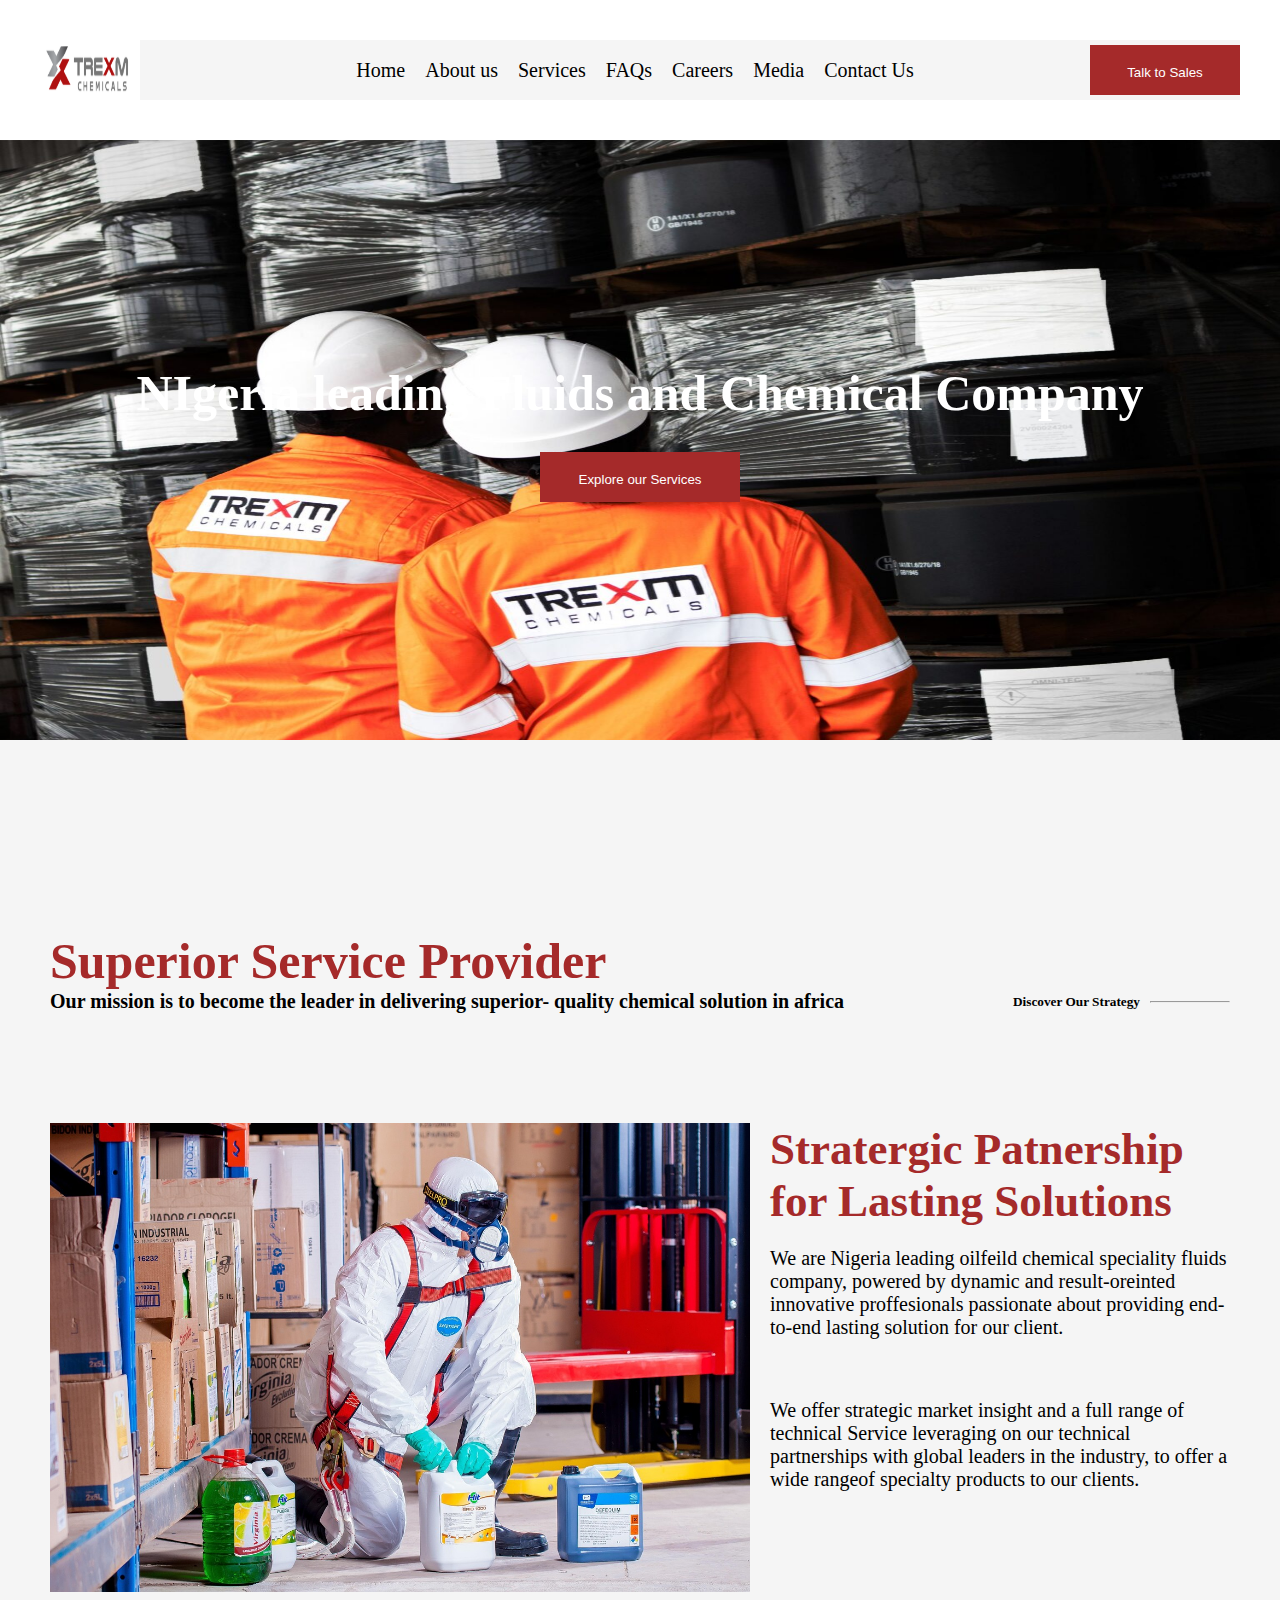
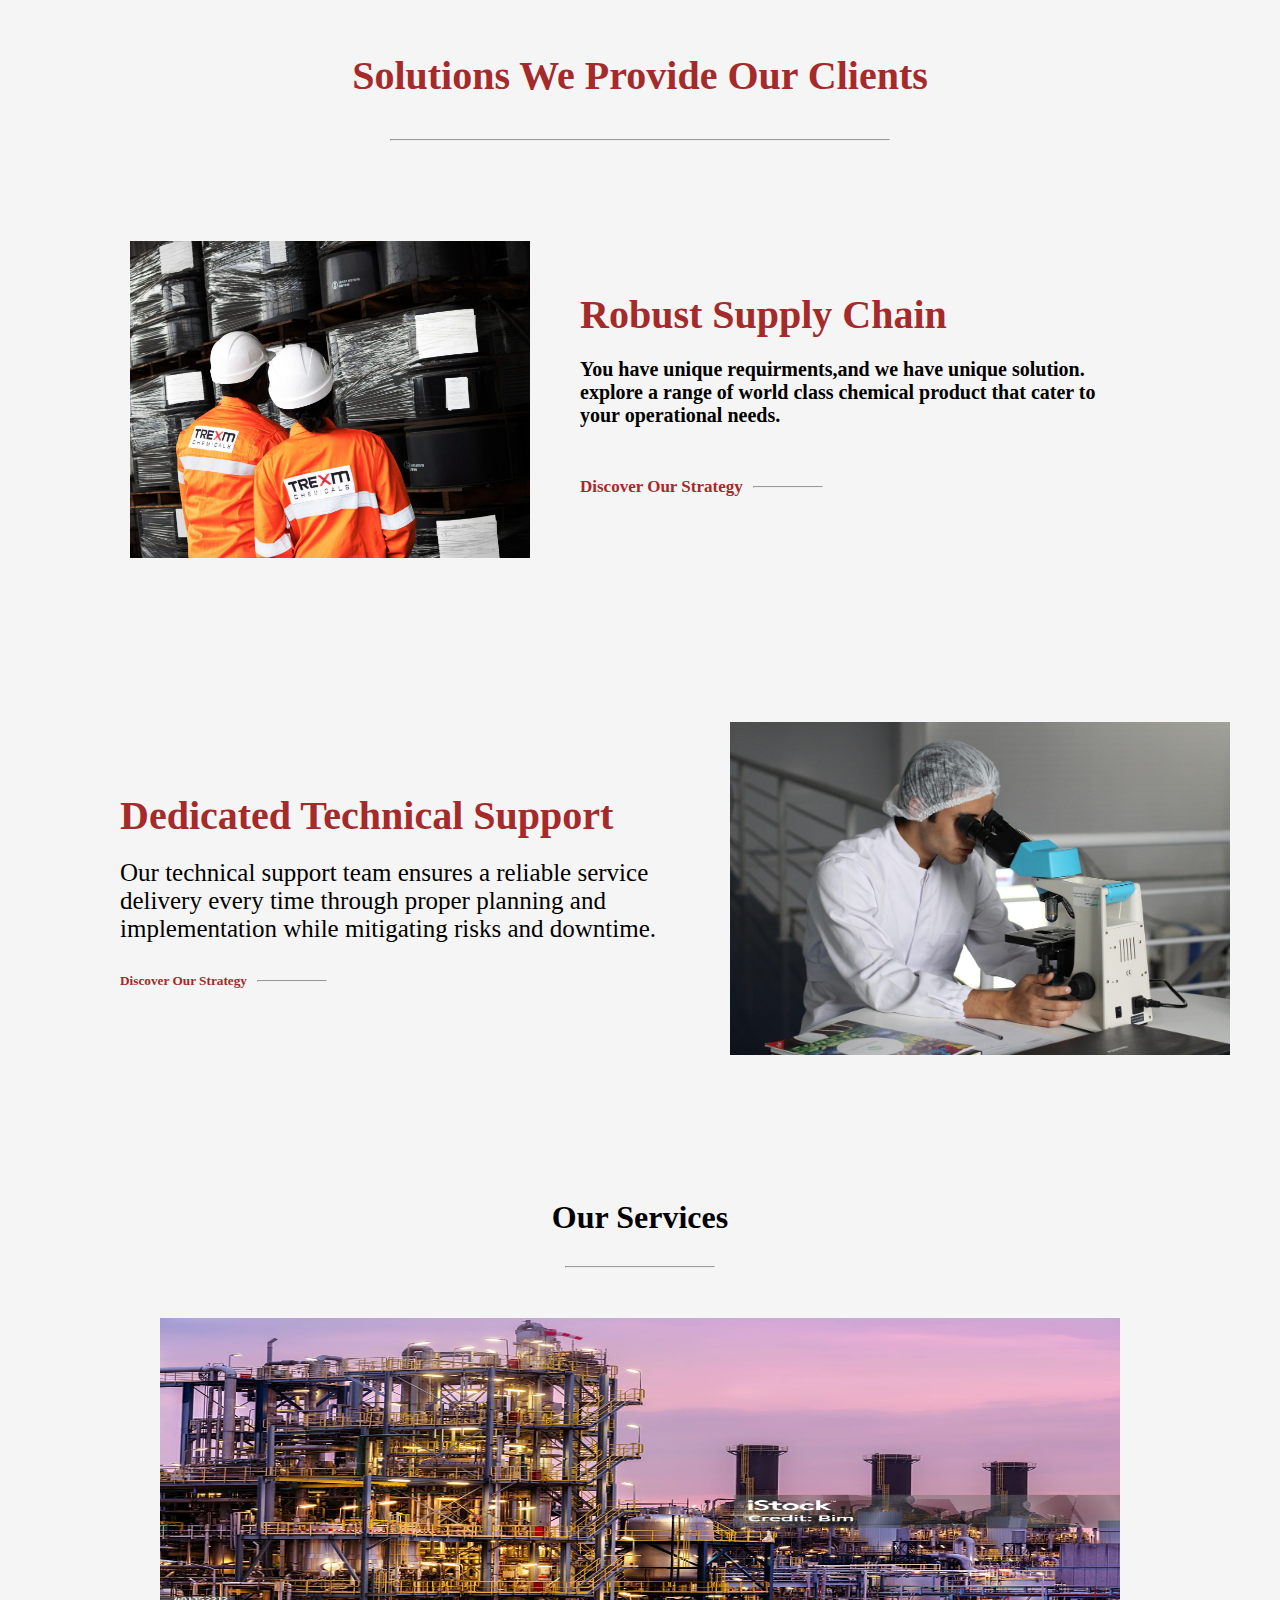
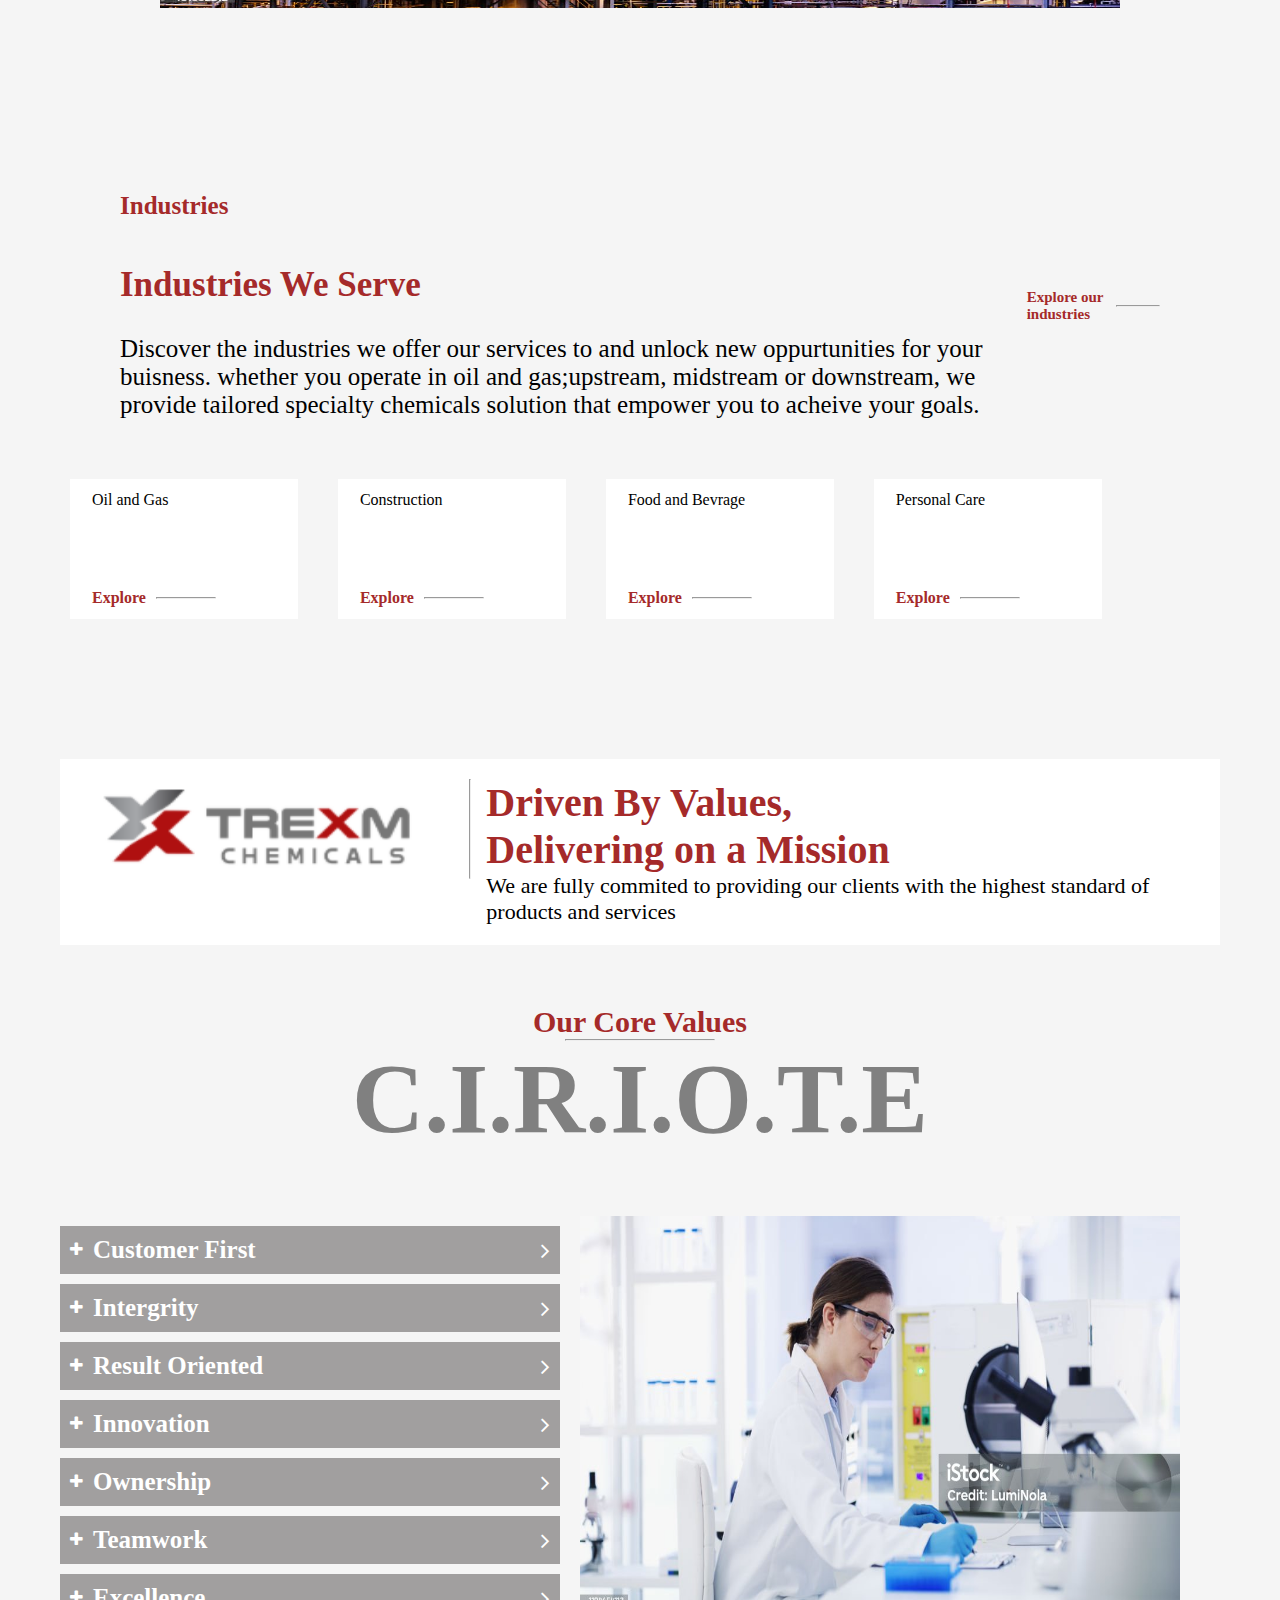
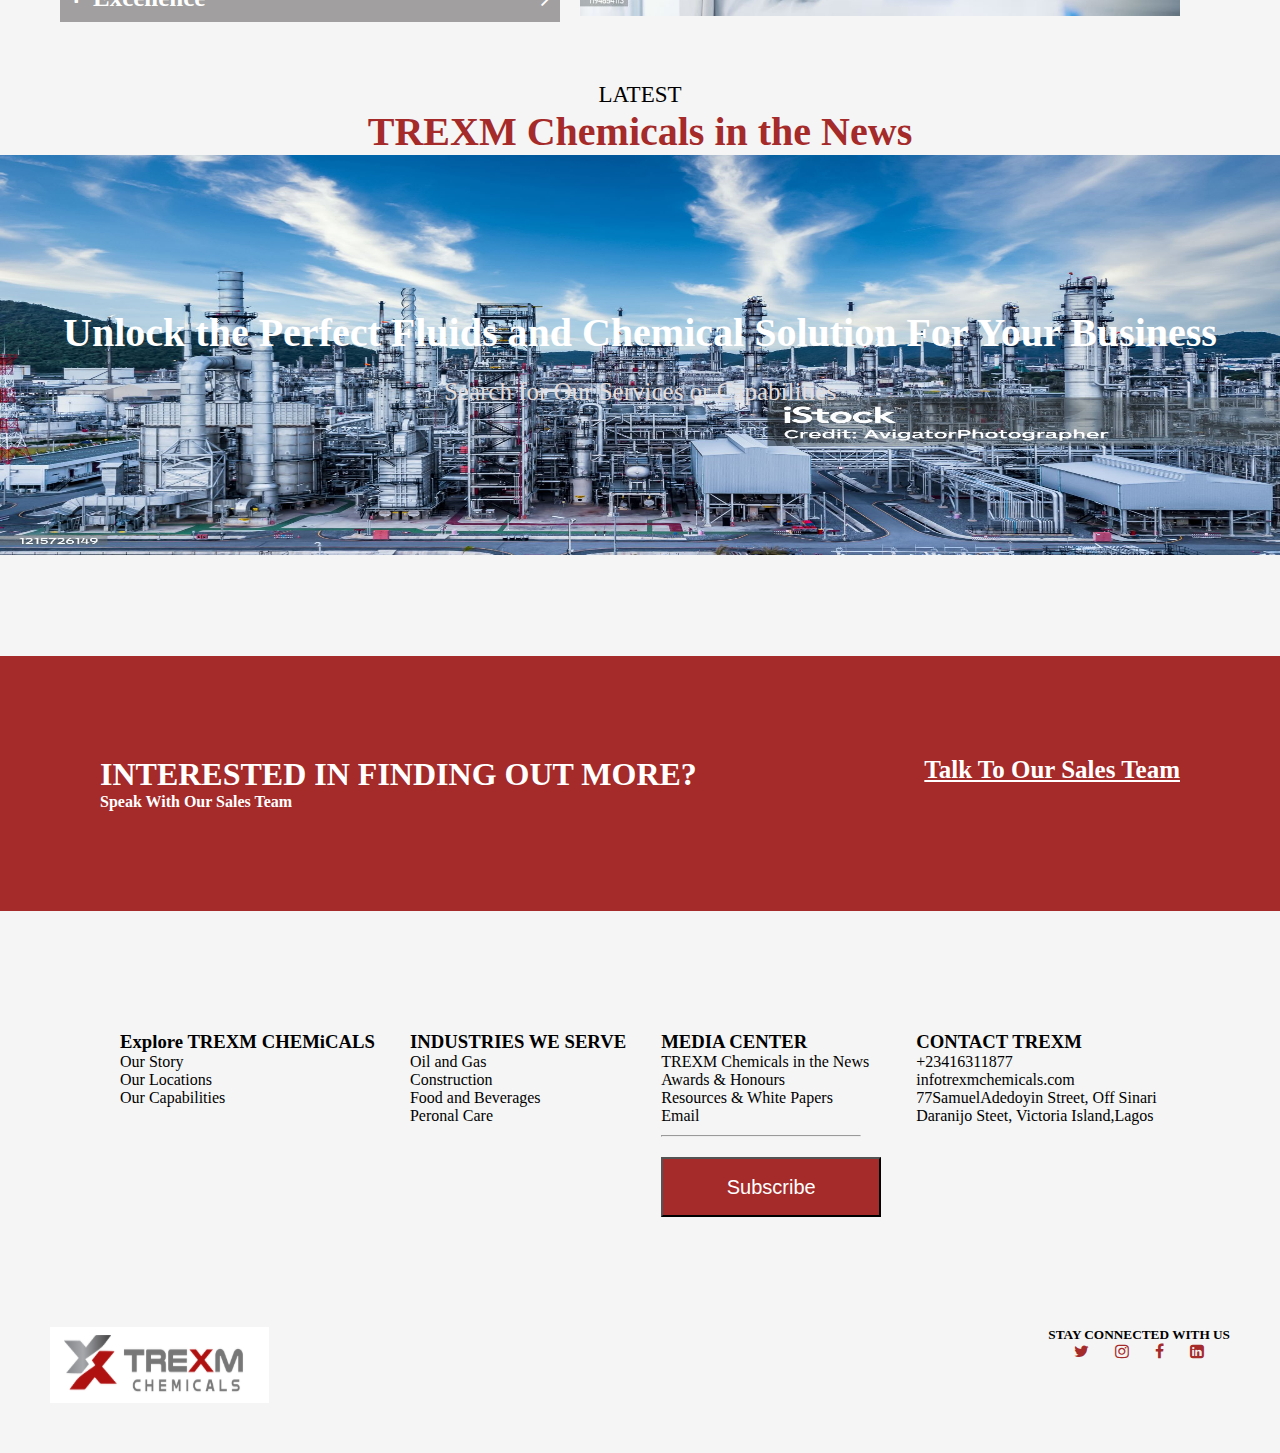
<file: index.html>
<!DOCTYPE html>
<html lang="en">
<head>
    <meta charset="UTF-8">
    <meta name="viewport" content="width=device-width, initial-scale=1.0 maximum-scale=1.0, user-scalable=no, shrink-to-fit=no">
   <title>TREXM</title>
    <link rel="stylesheet" href="/styles.css">
    <link rel="stylesheet" href="https://cdnjs.cloudflare.com/ajax/libs/font-awesome/4.7.0/css/font-awesome.min.css">
</head>
<body>
    <header>
        
            <div class="header_nav">
                <img src="/HTML/asset/Screenshot 2025-09-07 224603.png" alt="">
                   <nav>
                <ul class="nav_ul">
                    <li><a href="">Home</a></li>
                    <li><a href="">About us</a></li>
                    <li><a href="">Services</a></li>
                    <li><a href="">FAQs</a></li>
                    <li><a href="">Careers</a></li>
                    <li><a href="">Media</a></li>
                    <li><a href="">Contact Us</a></li>
                </ul>
            </nav>
              <button>Talk to Sales</button>
            </div>
    </header>
    <!-- main -->
     <main>
        <div class="chem">
             <img src="/HTML/asset/robust-chain-supply-1536x1219.jpg" alt="">
             <div class="nigeria">
                <h1>NIgeria leading  Fluids and Chemical Company </h1>
                <button>Explore our Services</button>
             </div>
        </div>
        <div class="main_start">
            <div class="provider">
                <h1>Superior Service Provider</h1>
            </div>
            <div class="start">
                  <h4>
                    Our mission is to become the leader in delivering superior- quality
                    chemical solution in africa
                </h4>
          <div class="strategy">
                  <h5>Discover Our Strategy </h5>
                  <hr class="hr_1">
               
          </div>
                
            </div>
        </div>
        <div class="theme">
            <img src="/HTML/asset/chemical-1636371_1280.jpg" alt="">
            <div class="solution">
                <h1>
                    Stratergic Patnership for Lasting Solutions
                </h1>
                <div class="p_1">
                    <p>We are Nigeria leading  oilfeild  chemical speciality fluids company, powered by dynamic and 
                    result-oreinted innovative proffesionals passionate about providing end- to-end
                    lasting solution for our client.
                </p>
                </div>
              <div class="p_2">
                  <p>
                    We offer strategic market insight and a full range of technical Service
                    leveraging on our technical partnerships with global leaders in the industry,
                    to offer a wide  rangeof specialty products to our clients.

                </p>
              </div>
            </div>
        </div>
        <div class="menu">
            <div class="menu_client">
                <h1>Solutions We Provide Our Clients</h1>
                <hr>
            </div>
            <div class="menu_1">
                <div>
                    <img src="/HTML/asset/robust-chain-supply-1536x1219.jpg" alt="">
                </div>
                <div class="supply">
                   <div class="chain">
                     <h1>Robust Supply Chain</h1>
                    <h5>
                        You have unique requirments,and we have unique solution.
                        explore a range of world class chemical product that cater
                        to your operational needs.
                    </h5>
                   </div>
                     <div class="set">
                    <h5>Discover Our Strategy</h5>
                    <hr>
                </div>
                </div>
            </div>
        </div>
        <div class="team">
            <div class="tech">
                <div class="tech_1">
                    <h1>Dedicated Technical Support</h1>
                    <p>
                        Our technical support team ensures a reliable service delivery 
                        every time through proper planning and implementation while mitigating
                        risks and downtime.
                    </p>
                </div>
                <div class="tech_2">
                    <h5>Discover Our Strategy</h5>
                    <hr>
                </div>
            </div>
            <div class="pic">
                <img src="/HTML/asset/scientist-2141259_1280.jpg" alt="">
            </div>
        </div>
        <div class="save">
           <div class="server">
             <h1>Our Services</h1>
            <hr>
           </div>
            <img src="/HTML/asset/istockphoto-481352212-1024x1024.jpg" alt="">
        </div>
        <section>
            <div class="industry">
                <div class="explore">
                    <h2>Industries</h2>
                    <h1>Industries We Serve</h1>
                    <p>
                        Discover the industries we offer our services to and
                        unlock new oppurtunities for your buisness. whether you
                        operate in oil and gas;upstream, midstream or downstream,
                        we provide tailored specialty chemicals solution that empower
                        you to acheive your goals.
                    </p>
                </div>
                <div class="explore_1">
                    <h4>Explore our industries</h4>
                    <hr>
                </div>
            </div>
            <div class="bord">
                <div class="gas">
                  <p>  Oil and Gas</p>
                  <div class="gas_1">
                    <h4>Explore</h4>
                    <hr>
                  </div>
                </div>
                <div class="cons">
                    <p>Construction</p>
                      <div class="cons_1">
                    <h4>Explore</h4>
                    <hr>
                  </div>
                </div>
                <div class="food">
                    <p>Food and Bevrage</p>
                      <div class="food_1">
                    <h4>Explore</h4>
                    <hr>
                  </div>
                </div>
                <div class="care">
                    <p>Personal Care</p>
                      <div class="care_1">
                    <h4>Explore</h4>
                    <hr>
                  </div>
                </div>
            </div>
        </section>
        <!-- mission -->
         <div class="value">
             <img src="/HTML/asset/Screenshot 2025-09-07 224603.png" alt="">
           
                    <hr class="name">
            
             <div class="value_1">
                <h1>Driven By Values,</h1>
                <h1>Delivering on a Mission</h1>
                <p>We are fully commited to providing our clients with the highest standard of products and services</p>
             </div>
         </div>
         <!-- core -->
          <section class="core">
            <div class="core_1">
                <h2>Our Core Values</h2>
                <hr class="horizontal">
                <h1>C.I.R.I.O.T.E</h1>
            </div>
            <div class="core_2">    
            <div class="control">
              <div class="first">
                <div class="customer">
                  <a href=""><i class="fa fa-plus"></i></a>
                  <h2>Customer First</h2>
              </div>
              <a href=""><i class="fa fa-angle-right" ></i></a>
              </div>
              <div class="intergrity">
                <div class="intergrity_1">
                 <a href=""><i class="fa fa-plus"></i></a>
                  <h2>Intergrity</h2>
                </div>
                <a href=""><i class="fa fa-angle-right"></i></a>
              </div>
              <div class="oreinted">
                <div class="oreinted_1">
                 <a href=""><i class="fa fa-plus"></i></a>
                  <h2>Result Oriented</h2>
                </div>
                <a href=""><i class="fa fa-angle-right"></i></a>
              </div>
              <div class="innovation">
                <div class="innovation_1">
                 <a href=""><i class="fa fa-plus"></i></a>
                  <h2>Innovation</h2>
                </div>
                <a href=""><i class="fa fa-angle-right"></i></a>
              </div>
              <div class="ownership">
                <div class="ownership_1">
                 <a href=""><i class="fa fa-plus"></i></a>
                  <h2>Ownership</h2>
                </div>
                <a href=""><i class="fa fa-angle-right"></i></a>
              </div>
              <div class="teamwork">
                <div class="teamwork_1">
                 <a href=""><i class="fa fa-plus"></i></a>
                  <h2>Teamwork</h2>
                </div>
                  <a href=""><i class="fa fa-angle-right"></i></a>
              </div>
              <div class="excel">
                <div class="excel_1">
                 <a href=""><i class="fa fa-plus"></i></a>
                  <h2>Excellence</h2>
                </div>
                <a href=""><i class="fa fa-angle-right"></i></a>
              </div>
            </div>
            <img src="/HTML/asset/chem1.jpg" alt="">
            </div>
          </section>
          <!-- trexm latest -->
          <div class="last">
            <p>LATEST</p>
            <h1>TREXM Chemicals in the News</h1>
          </div>
          <div class="lock">
            <img class="doc" src="/HTML/asset/a.jpg" alt="">
            <div class="lock_1">
                 <h1>Unlock the Perfect Fluids and Chemical Solution For Your Business</h1>
            <p>Search for Our Services or Capabilities</p>
            </div>
          </div>
          <section class="interest">
            <div>
              <h1>INTERESTED IN FINDING OUT MORE?</h1>
              <h4>Speak With Our Sales Team</h4>
            </div>
            <h3>Talk To Our Sales Team</h3>
          </section>
     </main>
     <!-- footer -->
     <footer>
      <section class="footer_heading">
        <div class="solve">
          <h3>Explore TREXM CHEMiCALS</h3>
          <a href="">Our Story</a>
          <a href="">Our Locations</a>
          <a href="">Our Capabilities</a>
        </div>
        <div class="service">
          <h3>INDUSTRIES WE SERVE</h3>
          <a href="">Oil and Gas</a>
          <a href="">Construction</a>
          <a href="">Food and Beverages</a>
          <a href="">Peronal Care</a>
        </div>
        <div class="honour">
          <h3>MEDIA CENTER</h3>
          <a href="">TREXM Chemicals in the News</a>
          <a href="">Awards & Honours</a>
          <a href="">Resources & White Papers</a>
          <p>Email</p>
          <hr>
          <button>Subscribe</button>
        </div>
        <div class="info">
          <h3>CONTACT TREXM</h3>
          <a href="">+23416311877</a>
          <a href="">infotrexmchemicals.com</a>
          <a href="">77SamuelAdedoyin Street, Off Sinari</a>
          <a href="">Daranijo Steet, Victoria Island,Lagos</a>
        </div>
      </section>
      <div class="trexm">
        <img src="/HTML/asset/Screenshot 2025-09-07 224603.png" alt="">
        <div class="connect">
          <h5>STAY CONNECTED WITH US</h5>
          <div class="icon">
            <i class="fa fa-twitter"></i>
            <i class="fa fa-instagram"></i>
            <i class="fa fa-facebook-f"></i>
            <i class="fa fa-linkedin-square"></i>
          </div>
        </div>
      </div>

      
     </footer>
       
    
</body>
</html>
</file>
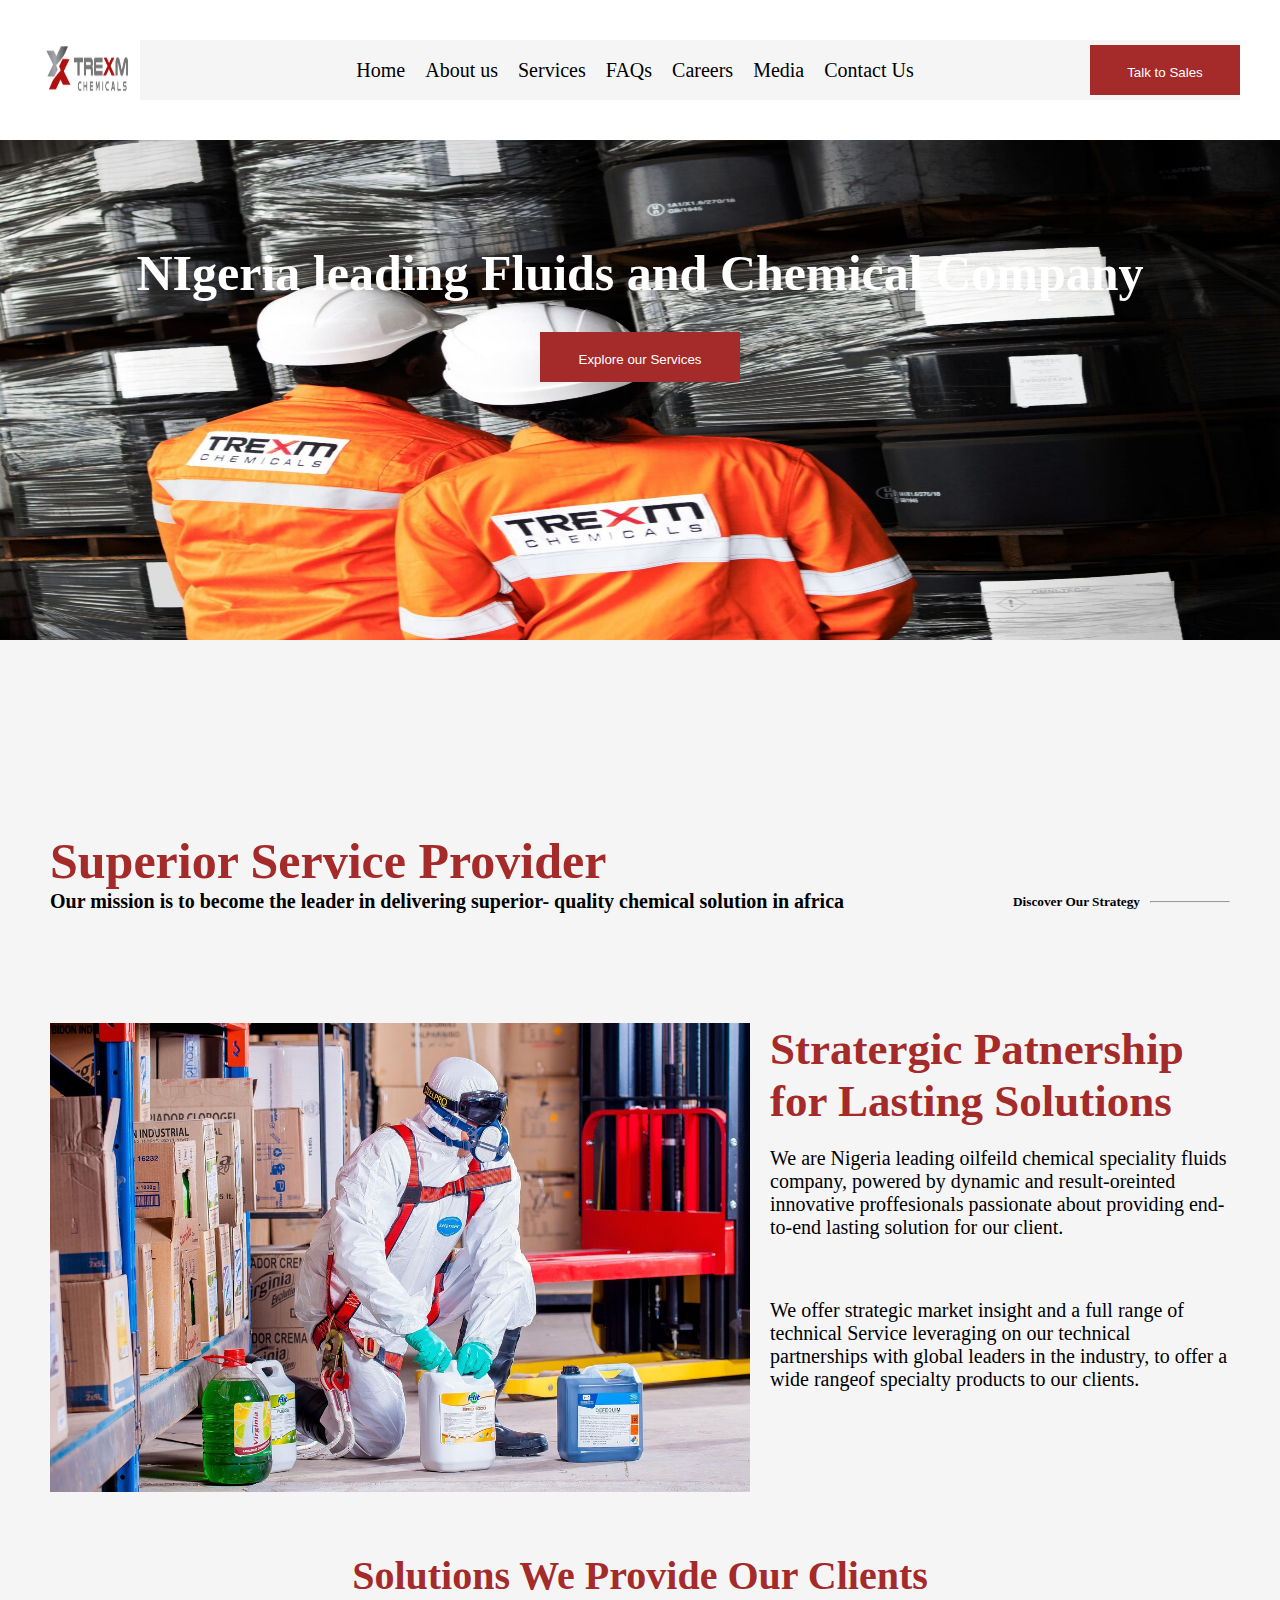
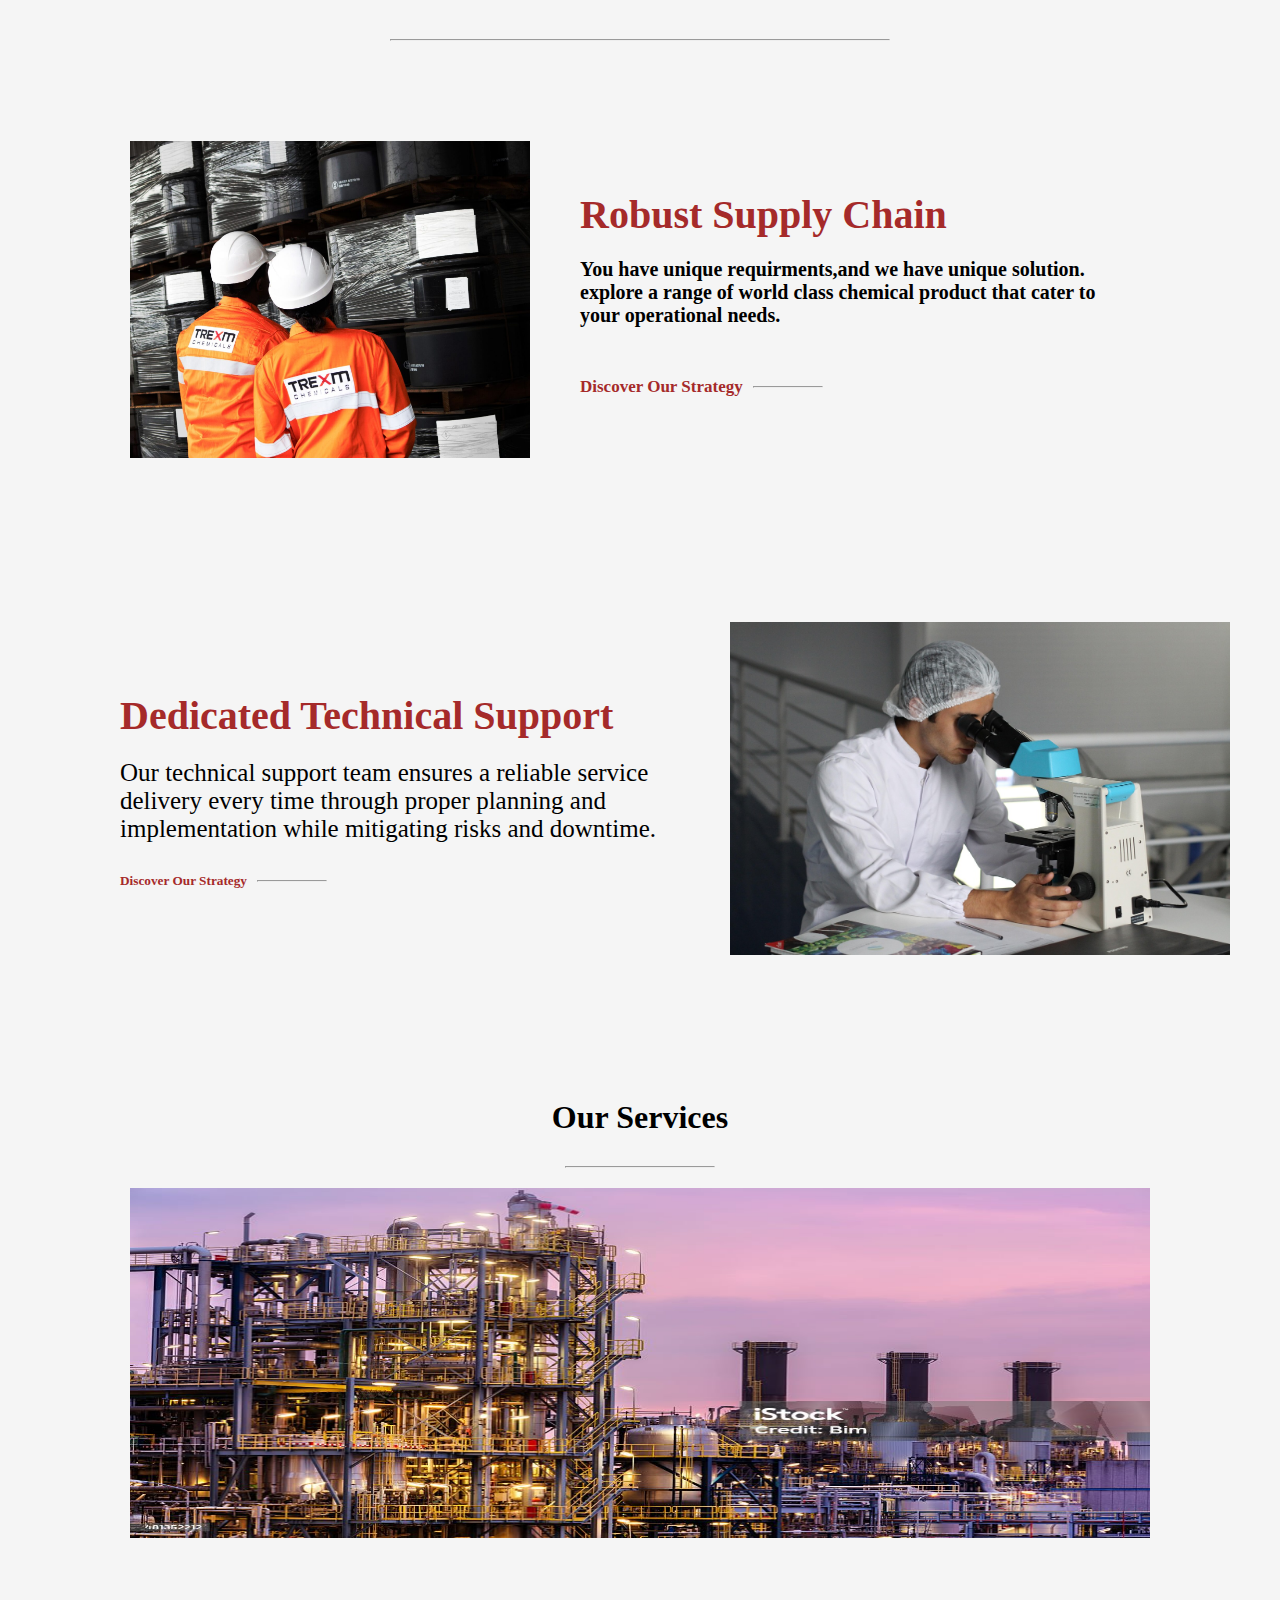
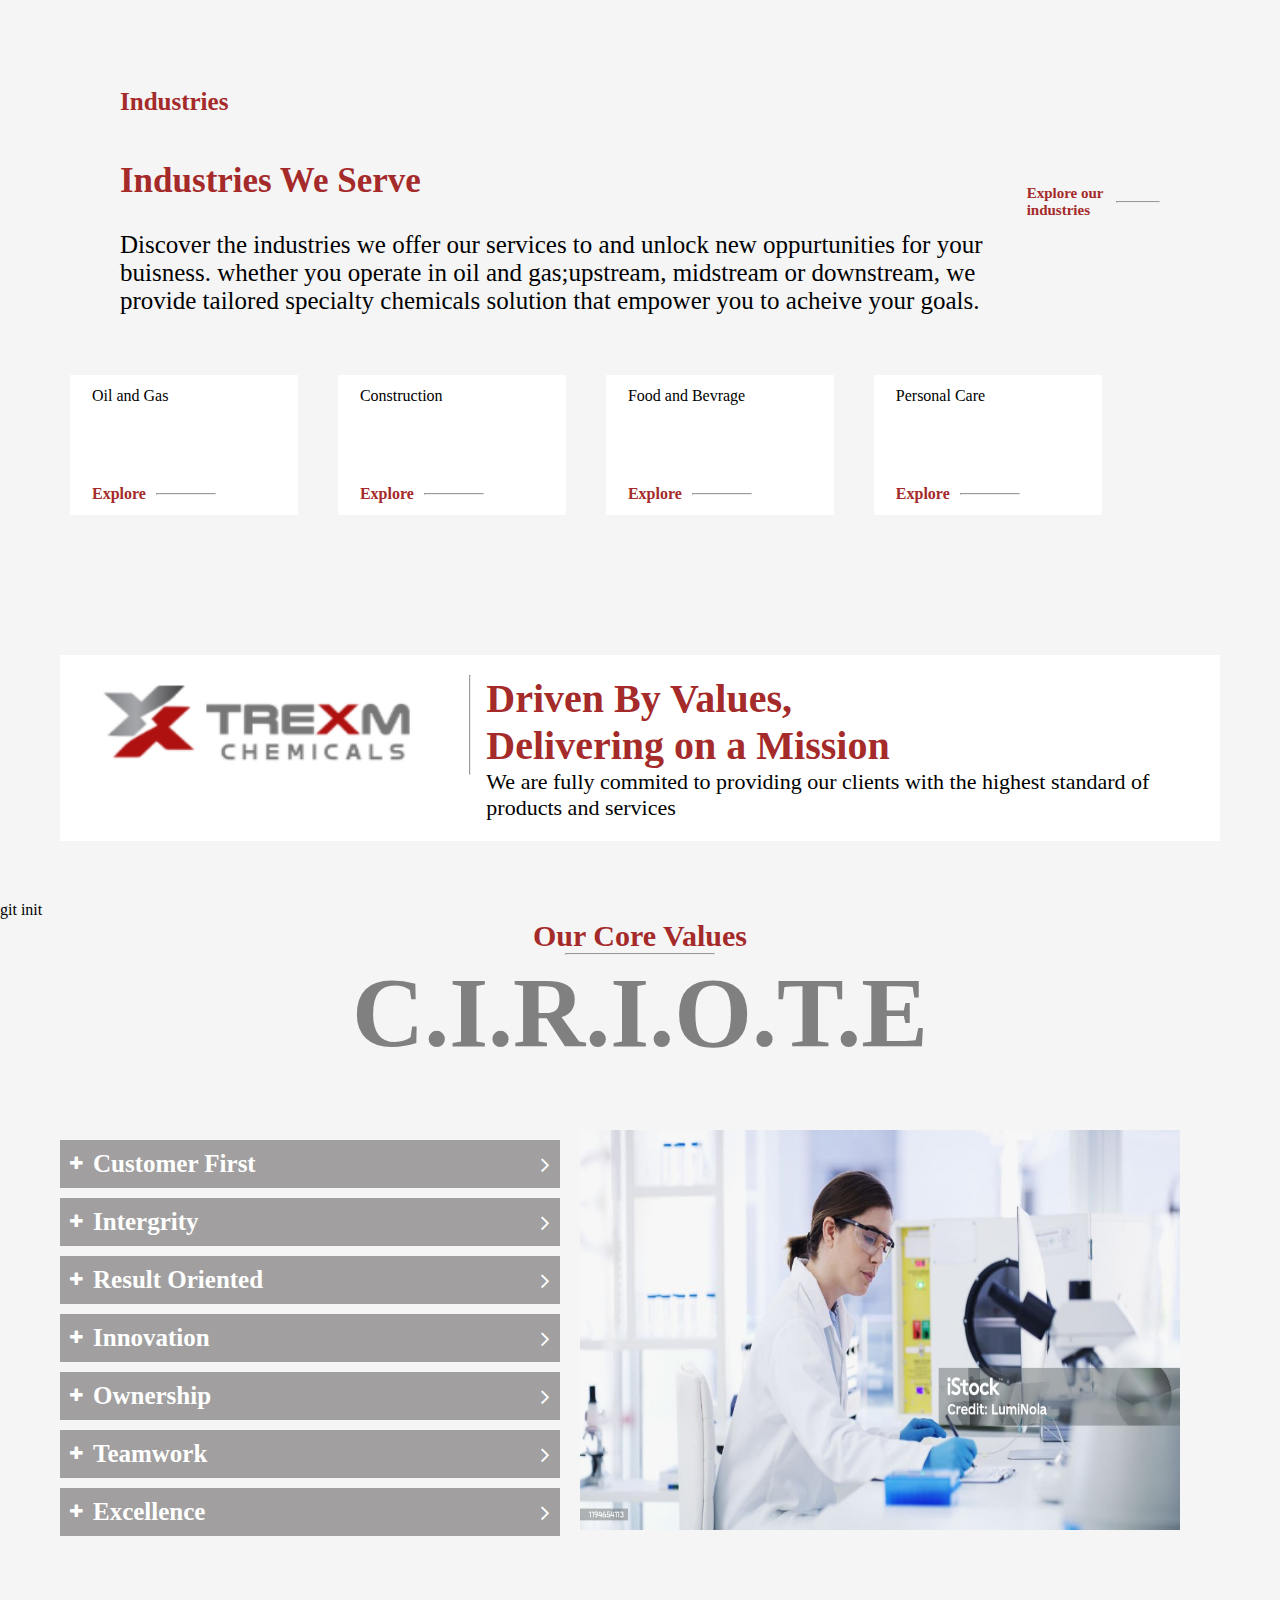
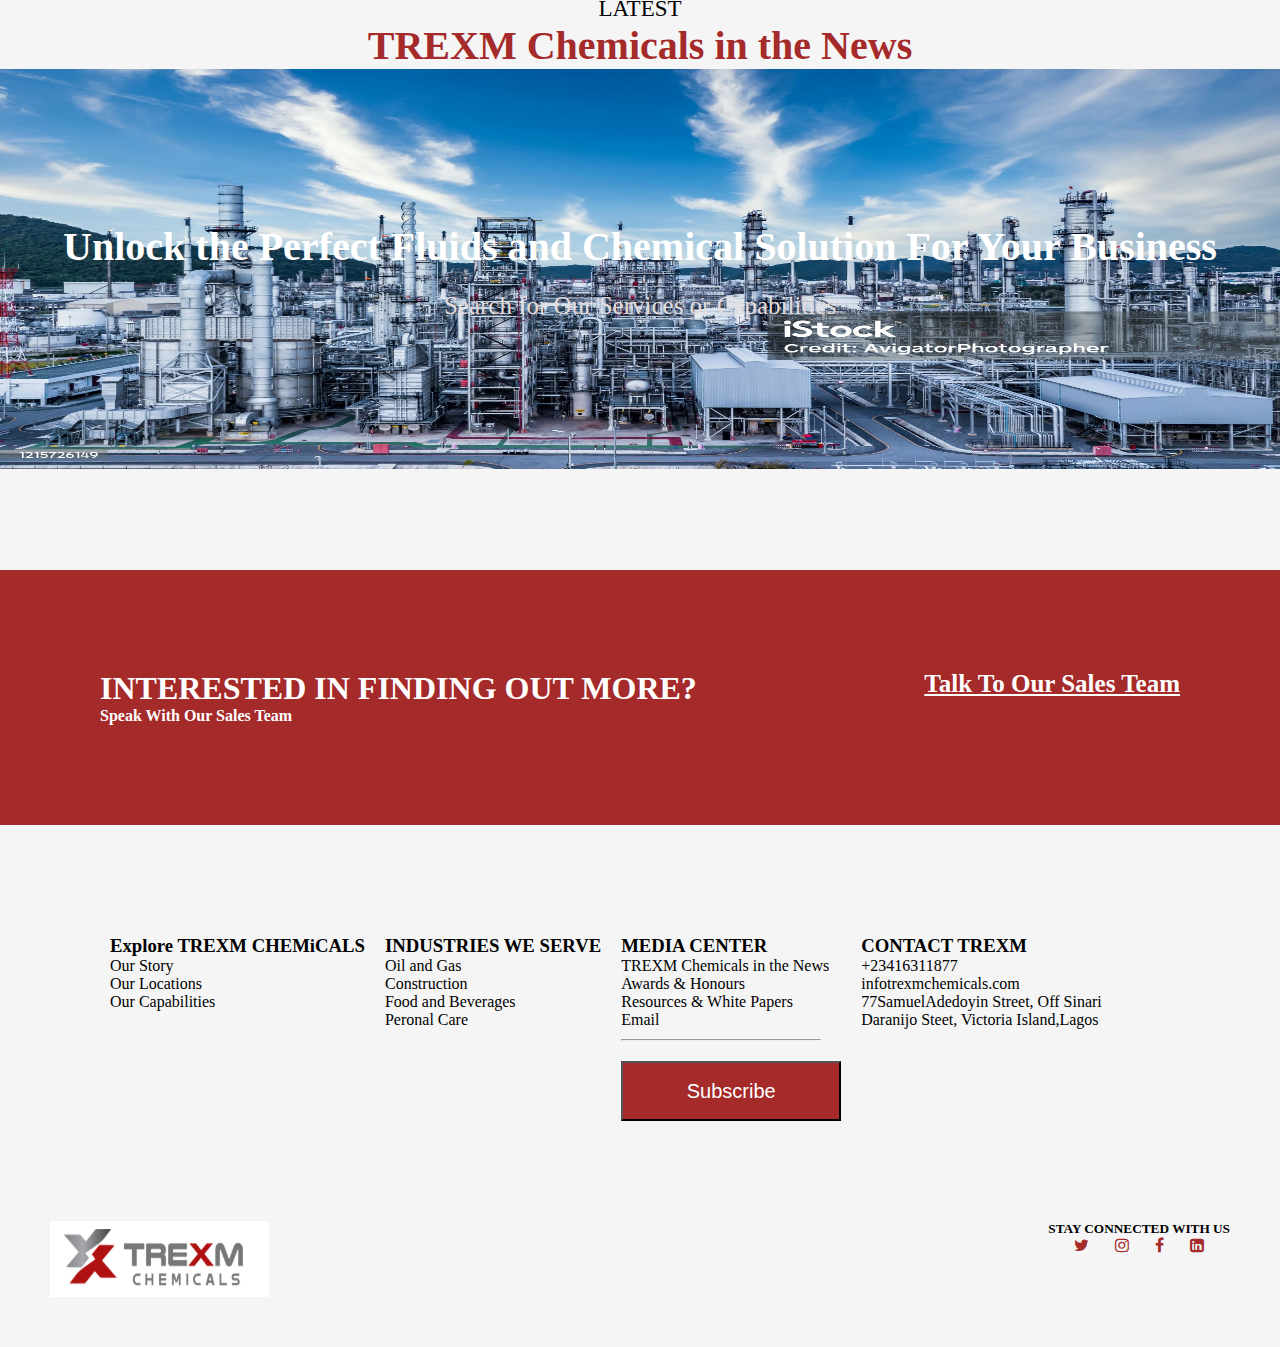
<file: trexm.html>
<!DOCTYPE html>
<html lang="en">
<head>
    <meta charset="UTF-8">
    <meta name="viewport" content="width=device-width, initial-scale=1.0">
    <title>TREXM</title>
    <link rel="stylesheet" href="./trexm.css">
    <link rel="stylesheet" href="https://cdnjs.cloudflare.com/ajax/libs/font-awesome/4.7.0/css/font-awesome.min.css">
</head>
<body>
    <header>
        
            <div class="header_nav">
                <img src="/HTML/asset/Screenshot 2025-09-07 224603.png" alt="">
                   <nav>
                <ul class="nav_ul">
                    <li><a href="">Home</a></li>
                    <li><a href="">About us</a></li>
                    <li><a href="">Services</a></li>
                    <li><a href="">FAQs</a></li>
                    <li><a href="">Careers</a></li>
                    <li><a href="">Media</a></li>
                    <li><a href="">Contact Us</a></li>
                </ul>
            </nav>
              <button>Talk to Sales</button>
            </div>
    </header>
    <!-- main -->
     <main>
        <div class="chem">
             <img src="/HTML/asset/robust-chain-supply-1536x1219.jpg" alt="">
             <div class="nigeria">
                <h1>NIgeria leading  Fluids and Chemical Company </h1>
                <button>Explore our Services</button>
             </div>
        </div>
        <div class="main_start">
            <div class="provider">
                <h1>Superior Service Provider</h1>
            </div>
            <div class="start">
                  <h4>
                    Our mission is to become the leader in delivering superior- quality
                    chemical solution in africa
                </h4>
          <div class="strategy">
                  <h5>Discover Our Strategy </h5>
                  <hr class="hr_1">
               
          </div>
                
            </div>
        </div>
        <div class="theme">
            <img src="/HTML/asset/chemical-1636371_1280.jpg" alt="">
            <div class="solution">
                <h1>
                    Stratergic Patnership for Lasting Solutions
                </h1>
                <div class="p_1">
                    <p>We are Nigeria leading  oilfeild  chemical speciality fluids company, powered by dynamic and 
                    result-oreinted innovative proffesionals passionate about providing end- to-end
                    lasting solution for our client.
                </p>
                </div>
              <div class="p_2">
                  <p>
                    We offer strategic market insight and a full range of technical Service
                    leveraging on our technical partnerships with global leaders in the industry,
                    to offer a wide  rangeof specialty products to our clients.

                </p>
              </div>
            </div>
        </div>
        <div class="menu">
            <div class="menu_client">
                <h1>Solutions We Provide Our Clients</h1>
                <hr>
            </div>
            <div class="menu_1">
                <div>
                    <img src="/HTML/asset/robust-chain-supply-1536x1219.jpg" alt="">
                </div>
                <div class="supply">
                   <div class="chain">
                     <h1>Robust Supply Chain</h1>
                    <h5>
                        You have unique requirments,and we have unique solution.
                        explore a range of world class chemical product that cater
                        to your operational needs.
                    </h5>
                   </div>
                     <div class="set">
                    <h5>Discover Our Strategy</h5>
                    <hr>
                </div>
                </div>
            </div>
        </div>
        <div class="team">
            <div class="tech">
                <div class="tech_1">
                    <h1>Dedicated Technical Support</h1>
                    <p>
                        Our technical support team ensures a reliable service delivery 
                        every time through proper planning and implementation while mitigating
                        risks and downtime.
                    </p>
                </div>
                <div class="tech_2">
                    <h5>Discover Our Strategy</h5>
                    <hr>
                </div>
            </div>
            <div class="pic">
                <img src="/HTML/asset/scientist-2141259_1280.jpg" alt="">
            </div>
        </div>
        <div class="save">
           <div class="server">
             <h1>Our Services</h1>
            <hr>
           </div>
            <img src="/HTML/asset/istockphoto-481352212-1024x1024.jpg" alt="">
        </div>
        <section>
            <div class="industry">
                <div class="explore">
                    <h2>Industries</h2>
                    <h1>Industries We Serve</h1>
                    <p>
                        Discover the industries we offer our services to and
                        unlock new oppurtunities for your buisness. whether you
                        operate in oil and gas;upstream, midstream or downstream,
                        we provide tailored specialty chemicals solution that empower
                        you to acheive your goals.
                    </p>
                </div>
                <div class="explore_1">
                    <h4>Explore our industries</h4>
                    <hr>
                </div>
            </div>
            <div class="bord">
                <div class="gas">
                  <p>  Oil and Gas</p>
                  <div class="gas_1">
                    <h4>Explore</h4>
                    <hr>
                  </div>
                </div>
                <div class="cons">
                    <p>Construction</p>
                      <div class="cons_1">
                    <h4>Explore</h4>
                    <hr>
                  </div>
                </div>
                <div class="food">
                    <p>Food and Bevrage</p>
                      <div class="food_1">
                    <h4>Explore</h4>
                    <hr>
                  </div>
                </div>
                <div class="care">
                    <p>Personal Care</p>
                      <div class="care_1">
                    <h4>Explore</h4>
                    <hr>
                  </div>
                </div>
            </div>
        </section>
        <!-- mission -->
         <div class="value">
             <img src="/HTML/asset/Screenshot 2025-09-07 224603.png" alt="">
           
                    <hr class="name">
            
             <div class="value_1">
                <h1>Driven By Values,</h1>
                <h1>Delivering on a Mission</h1>
                <p>We are fully commited to providing our clients with the highest standard of products and services</p>
             </div>
         </div>
         <!-- core -->
          <section class="core">git init
            <div class="core_1">
                <h2>Our Core Values</h2>
                <hr class="horizontal">
                <h1>C.I.R.I.O.T.E</h1>
            </div>
            <div class="core_2">    
            <div class="control">
              <div class="first">
                <div class="customer">
                  <a href=""><i class="fa fa-plus"></i></a>
                  <h2>Customer First</h2>
              </div>
              <a href=""><i class="fa fa-angle-right" ></i></a>
              </div>
              <div class="intergrity">
                <div class="intergrity_1">
                 <a href=""><i class="fa fa-plus"></i></a>
                  <h2>Intergrity</h2>
                </div>
                <a href=""><i class="fa fa-angle-right"></i></a>
              </div>
              <div class="oreinted">
                <div class="oreinted_1">
                 <a href=""><i class="fa fa-plus"></i></a>
                  <h2>Result Oriented</h2>
                </div>
                <a href=""><i class="fa fa-angle-right"></i></a>
              </div>
              <div class="innovation">
                <div class="innovation_1">
                 <a href=""><i class="fa fa-plus"></i></a>
                  <h2>Innovation</h2>
                </div>
                <a href=""><i class="fa fa-angle-right"></i></a>
              </div>
              <div class="ownership">
                <div class="ownership_1">
                 <a href=""><i class="fa fa-plus"></i></a>
                  <h2>Ownership</h2>
                </div>
                <a href=""><i class="fa fa-angle-right"></i></a>
              </div>
              <div class="teamwork">
                <div class="teamwork_1">
                 <a href=""><i class="fa fa-plus"></i></a>
                  <h2>Teamwork</h2>
                </div>
                  <a href=""><i class="fa fa-angle-right"></i></a>
              </div>
              <div class="excel">
                <div class="excel_1">
                 <a href=""><i class="fa fa-plus"></i></a>
                  <h2>Excellence</h2>
                </div>
                <a href=""><i class="fa fa-angle-right"></i></a>
              </div>
            </div>
            <img src="/HTML/asset/chem1.jpg" alt="">
            </div>
          </section>
          <!-- trexm latest -->
          <div class="last">
            <p>LATEST</p>
            <h1>TREXM Chemicals in the News</h1>
          </div>
          <div class="lock">
            <img class="doc" src="/HTML/asset/a.jpg" alt="">
            <div class="lock_1">
                 <h1>Unlock the Perfect Fluids and Chemical Solution For Your Business</h1>
            <p>Search for Our Services or Capabilities</p>
            </div>
          </div>
          <section class="interest">
            <div>
              <h1>INTERESTED IN FINDING OUT MORE?</h1>
              <h4>Speak With Our Sales Team</h4>
            </div>
            <h3>Talk To Our Sales Team</h3>
          </section>
     </main>
     <!-- footer -->
     <footer>
      <section class="footer_heading">
        <div class="solve">
          <h3>Explore TREXM CHEMiCALS</h3>
          <a href="">Our Story</a>
          <a href="">Our Locations</a>
          <a href="">Our Capabilities</a>
        </div>
        <div class="service">
          <h3>INDUSTRIES WE SERVE</h3>
          <a href="">Oil and Gas</a>
          <a href="">Construction</a>
          <a href="">Food and Beverages</a>
          <a href="">Peronal Care</a>
        </div>
        <div class="honour">
          <h3>MEDIA CENTER</h3>
          <a href="">TREXM Chemicals in the News</a>
          <a href="">Awards & Honours</a>
          <a href="">Resources & White Papers</a>
          <p>Email</p>
          <hr>
          <button>Subscribe</button>
        </div>
        <div class="info">
          <h3>CONTACT TREXM</h3>
          <a href="">+23416311877</a>
          <a href="">infotrexmchemicals.com</a>
          <a href="">77SamuelAdedoyin Street, Off Sinari</a>
          <a href="">Daranijo Steet, Victoria Island,Lagos</a>
        </div>
      </section>
      <div class="trexm">
        <img src="/HTML/asset/Screenshot 2025-09-07 224603.png" alt="">
        <div class="connect">
          <h5>STAY CONNECTED WITH US</h5>
          <div class="icon">
            <i class="fa fa-twitter"></i>
            <i class="fa fa-instagram"></i>
            <i class="fa fa-facebook-f"></i>
            <i class="fa fa-linkedin-square"></i>
          </div>
        </div>
      </div>

      
     </footer>
       
    
</body>
</html>
</file>
<file: styles.css>
/* reset */
*{
    margin: 0;
    padding: 1;
    box-sizing: border-box;
}
::-webkit-scrollbar{
    width: 10px;
    height: 10px;
}
::-webkit-scrollbar-track{
    background-color:whitesmoke;
}
::-webkit-scrollbar-thumb{
    background-color: brown;
    border-radius: 10px;
}
.nav_ul{
    list-style: none;
    display: flex;
    gap: 20px;
    font-size: 20px;
    
}
.nav_ul a{
    text-decoration: none;
    color: black;
}

  
.header_nav{
    display: flex;
    justify-content: space-between;
    align-items: center;
}
.header_nav img{
    width: 100px;
    height: 60px;
}
header{
    margin: 40px;
      position: sticky; 
     top: 0;
     z-index: 999;
     background-color: whitesmoke;
}
.header_nav button{
    padding: 20px;
    width: 150px;
    height: 50px;
    align-items: center;
    background-color: brown;
    color: white;
    border: none;
    cursor: pointer;
}
.header_nav button:hover{
background-color: black;
}
.chem img{
    width: 100%;
    height: 600px;
    
}
.nigeria{
    display: flex;
    flex-direction: column;
    position: relative;
    bottom: 380px;
    align-items: center;
    gap: 30px;
}
.nigeria h1{
    color: white;
    font-size: 50px;
}
.nigeria button{
     padding: 20px;
    width: 200px;
    height: 50px;
    align-items: center;
    background-color: brown;
    color: white;
    border: none;
    cursor: pointer;

}
.nigeria button:hover{
    background-color: black;
}
.provider{
    display: flex;
}
.provider h1{
    color: brown;
    font-size: 50px;
}
.start{
    display: flex;
    justify-content: space-between;
}
.start h4{
    font-size: 20px;
}
.strategy{
    display: flex;
    align-items: center;
    gap: 10px;
  
}
.hr_1{
    background-color: brown;
    width: 80px;
    height: 2px;
}
.main_start{
    margin: 20px;
    padding: 30px;
    margin-bottom: 70px;
}
main{
    background-color: whitesmoke;
}
.theme{
    display: flex;
    gap: 20px;
    margin: 40px;
    padding: 10px;
    background-color: whitesmoke;
}
.theme img{
    width: 700px;
}
.solution{
    display: flex;
    flex-direction: column;
    align-items: center;    
}
.solution h1{
    color: brown;
    font-size: 45px;
    margin-bottom: 20px;
}
.p_1{
    margin-bottom: 60px;
    font-size: 20px;
}
.p_2{
    margin-bottom: 60px;
     font-size: 20px;
}

.menu_1 img{
    width: 400px;

}
.menu_client{
    display: flex;
    flex-direction: column;
    align-items: center;
}
.menu_client h1{
    color: brown;
    font-size: 40px;
}
.menu_client h1{
    animation: menu 3s ease-in-out infinite alternate;
}
@keyframes menu{
    from{
        transform: scale(0.5) translateX(0);
        opacity: 0.6;
    }
    to{
        transform: scale(1) translateX(13px);
        opacity: 0.9;
    }
}
.menu_client hr{
  background-color:brown;
    width: 500px;
    height: 1px;
    margin-top: 40px;
}
.suplly{
    display: flex;
    flex-direction: column;
    
}
.set hr{
      background-color:brown;
    width: 70px;
    height: 1px;
}
.set{
    display: flex;
    align-items: center;
    gap: 10px;
}
.set h5{
    font-size: 17px;
    color: brown;
}
.menu_1{
    display: flex;
    margin: 70px;
    padding: 30px;
}
.menu{
    margin: 20px;
    padding: 10px;
     background-color: whitesmoke;
}
.chain{
    margin: 50px;
}
.chain h1{
    margin-bottom: 20px;
    color: brown;
    font-size: 40px;
}
.chain h5{
    margin-bottom: 20px;
    font-size: 20px;
}
.set{
    margin: 50px;
}
.pic img{
    width: 500px;
}
.tech_2 hr{
    width: 70px;
    height: 1px;
    background-color: brown;
}
.tech_2 {
    display: flex;
    align-items: center; 
    color: brown;
    gap: 10px;
}
.tech{
    margin: 50px;
    padding: 20px;
}
.team{
    display: flex;
    margin: 40px;
    padding: 10px;
    background-color: whitesmoke;
}
.tech_1 h1{
      margin-bottom: 20px;
    color: brown;
    font-size: 40px;
}
.tech_1 p{
    font-size: 25px;
    margin-bottom: 30px;
}
.server{
    display: flex;
    flex-direction: column;
    align-items: center;
}
.server hr{
    width: 150px;
    height: 1px;
    background-color: brown;
    margin-bottom: 20px;
}
.save img{
    width: 100%;
    height: 350px;
    padding: 30px;
    
}
.save{
    margin: 110px;
    padding: 20px;
}
.server h1{
    margin-bottom: 30px;
}
.explore_1{
    display: flex;
    align-items: center;
}
.explore{
    display: flex;
    flex-direction: column;
}
.industry{
    display: flex;
    justify-content: space-between;
    align-items: center;
    margin: 100px;
    padding: 20px;
}
.explore_1 hr{
      width: 70px;
    height: 1px;
    background-color: brown;
    
}
.explore h2{
    color: brown;
    font-size: 25px;
    margin-bottom: 45px;
}
.explore h1{
    color: brown;
    font-size: 35px;
    margin-bottom: 30px;
}
.explore_1 h4{
    color: brown;
    font-size: 15px;
}
.explore p{
    font-size: 25px;
}
.gas{
    display: flex;
    flex-direction: column;
    border: 2px solid white;
    padding: 50px;
    background-color: white; 
}
.gas p{
    position: relative;
    bottom: 40px;
    right: 30px;
}
.gas_1 hr{
      width: 60px;
    height: 2px;
    background-color: brown;   
}
.gas_1{
    display: flex;
    align-items: center;
    position: relative;
    top: 40px;
     right: 30px;
     color: brown;
     gap: 10px;
     cursor: pointer;
}
.gas_1 :hover{
    background-color: black;
    color: black;
    width: 20px;
}
.cons{
    display: flex;
    flex-direction: column;
      border: 2px solid white;
    padding: 50px;
    background-color: white;     
}
.cons p{
     position: relative;
    bottom: 40px;
    right: 30px;

}
.cons_1 hr{
      width: 60px;
    height: 2px;
    background-color: brown;   
}
.cons_1{
    display: flex;
    align-items: center;
     position: relative;
    top: 40px;
     right: 30px;
      color: brown;
      gap: 10px;
}
.food{
    display: flex;
    flex-direction: column;
      border: 2px solid white;
    padding: 50px;
    background-color: white;    
}
.food p{
  position: relative;
    bottom: 40px;
    right: 30px;
}
.food_1 hr{
      width: 60px;
    height: 2px;
    background-color: brown; 
    
}
.food_1{
    display: flex;
    align-items: center;
       position: relative;
    top: 40px;
     right: 30px; 
      color: brown;
      gap: 10px;
    
}
.care{
    display: flex;
    flex-direction: column;
      border: 2px solid white;
    padding: 50px;
    background-color: white;     
}
.care_1 hr{
      width: 60px;
    height: 2px;
    background-color: brown;   
}
.care_1{
    display: flex;
    align-items: center;
       position: relative;
    top: 40px;
     right: 30px; 
      color: brown;
      gap: 10px;
}
.care p{
      position: relative;
    bottom: 40px;
    right: 30px;

}
.bord{
    display: flex;
    gap: 40px;
    padding: 10px;
    position: relative;
    bottom: 70px;
    margin-left: 60px;
}
/* mission */
.value{
    display: flex;
    gap: 15px;
    margin: 60px;
    padding: 20px;
    background-color: white;
}
.value img{
    width: 450px;
    height: 100px;  
}
.value img{
    animation: img1 3s ease-in-out  infinite alternate;
}
@keyframes img1 {
    from{
        transform: scale(0.7) translateX(0);
        opacity: 0.4;
    }
    to{
        transform: scale(1) translateX(15px);
        opacity: 0.8;
    }
    
}
.value_1 h1{
    color: brown;
    font-size: 40px;
}
.value_1 p{
    font-size: 22px;
}

.name{
    width: 1px;
    height: 100px;
}


.horizontal{
    width: 150px;
    height: 1px;
    text-align: center;
    background-color: brown;
}
/* core */
.core_1{
    display: flex;
    flex-direction: column;
    align-items: center;
}
.core_1 h2{
    color: brown;
    font-size: 30px;
}
.core_1 h1{
    color: gray;
    font-size: 100px;
}
.customer{
    display: flex;
    gap: 10px;
    align-items: center;
}
.first .fa-angle-right{
    font-size:24px;
     color: white;   
}
   
.intergrity .fa-angle-right{
        font-size:24px;
     color: white;  
}
.oreinted .fa-angle-right{
        font-size:24px;
     color: white;  
}
.innovation .fa-angle-right{
        font-size:24px;
     color: white;  
}
.ownership .fa-angle-right{
        font-size:24px;
     color: white;  
}
.teamwork .fa-angle-right{
        font-size:24px;
     color: white;  
}
.excel .fa-angle-right{
        font-size:24px;
     color: white;  
}
.plus{
    font-size:24px;
    background-color: white;  
}
.customer a{
    color:white;
}
.first{
    display: flex;
    justify-content: space-between;
    align-items: center;
    border: 10px;
    background-color: rgb(161, 159, 159);
    padding: 10px;
    width:500px ;
    margin-top: 10px;
}

.intergrity_1{
    display: flex;
    gap: 10px;
    align-items: center;
}
.intergrity{
    display: flex;
    justify-content: space-between;
    align-items: center;
    border: 10px;
    background-color: rgb(161, 159, 159);
    padding: 10px;
    width:500px ;
    margin-top: 10px;
}
.intergrity a{
    color: white;
}
.oreinted_1{
    display: flex;
    gap: 10px;
    align-items: center;
}
.oreinted{
    display: flex;
    justify-content: space-between;
    align-items: center;
    border: 10px;
    background-color: rgb(161, 159, 159);
    padding: 10px;
    width:500px ;
    margin-top: 10px;
}
.oreinted a{
    color: white;
}
.innovation_1{
    display: flex;
    gap: 10px;
    align-items: center;
}
.innovation{
    display: flex;
    justify-content: space-between;
    align-items: center;
    border: 10px;
    background-color: rgb(161, 159, 159);
    padding: 10px;
    width:500px ;
    margin-top: 10px;
}
.innovation a{
    color: white;
}
.ownership_1{
    display: flex;
    gap: 10px;
    align-items: center;
}
.ownership{
    display: flex;
    justify-content: space-between;
    align-items: center;
    border: 10px;
    background-color: rgb(161, 159, 159);
    padding: 10px;
    width:500px ;
    margin-top: 10px;
}
.ownership a{
    color: white;
}
.teamwork_1{
    display: flex;
    gap: 10px;
    align-items: center;

}
.teamwork{
    display: flex;
    justify-content: space-between;
    align-items: center;
    border: 10px;
    background-color: rgb(161, 159, 159);
    padding: 10px;
    width:500px ;
    margin-top: 10px;
}
.teamwork a{
    color: white;
}
.excel_1{
    display: flex;
    gap: 10px;
    align-items: center;
}
.excel{
    display: flex;
    justify-content: space-between;
    align-items: center;
    border: 10px;
    background-color: rgb(161, 159, 159);
    padding: 10px;
    width:500px ;
    margin-top: 10px;
}
.excel a{
    color: white;
}
.core_2 img{
    width: 600px;
    height: 400px;
}
.core_2{
    display: flex;
    gap: 20px;
    margin: 40px;
    padding: 20px;
}
/* .control :hover{
color: black;
}
.first:hover{
    color: black;
} 
.intergrity :hover{
    color: black;
}
.oreinted :hover{
    color: black;
}
.innovation :hover{
    color: black;
}
.ownership :hover{
    color: black;
}
.teamwork :hover{
    color: black;
}
.excel :hover{
    color: black;
} */
.innovation_1 h2{
    color: white;
    font-size: 25px;
}
.customer h2{
    color: white;
    font-size: 25px;
}
.intergrity_1 h2{
    color: white;
    font-size: 25px;
}
.oreinted_1 h2{
    color: white;
    font-size: 25px;
}
.ownership_1 h2{
    color: white;
    font-size: 25px;
}
.teamwork_1 h2{
    color: white;
    font-size: 25px;
}
.excel_1 h2{
    color: white;
    font-size: 25px;
}
/* Common container styling */
.first,
.intergrity,
.oreinted,
.innovation,
.ownership,
.teamwork,
.excel {
  display: flex;
  justify-content: space-between;
  align-items: center;
  border: 10px;
  background-color: rgb(161, 159, 159);
  padding: 10px;
  width: 500px;
  margin-top: 10px;
  color: white; /* default text color */
}

.first a,
.intergrity a,
.oreinted a,
.innovation a,
.ownership a,
.teamwork a,
.excel a {
  color: white; /* default icon color */
  transition: color 0.3s ease;
}

.first h2,
.intergrity h2,
.oreinted h2,
.innovation h2,
.ownership h2,
.teamwork h2,
.excel h2 {
  transition: color 0.3s ease;
}

/* Hover effect */
.first:hover,
.intergrity:hover,
.oreinted:hover,
.innovation:hover,
.ownership:hover,
.teamwork:hover,
.excel:hover {
  background-color: white; /* optional: change bg */
  color: black; /* makes text inside turn black */
}

.first:hover h2,
.intergrity:hover h2,
.oreinted:hover h2,
.innovation:hover h2,
.ownership:hover h2,
.teamwork:hover h2,
.excel:hover h2,
.first:hover a,
.intergrity:hover a,
.oreinted:hover a,
.innovation:hover a,
.ownership:hover a,
.teamwork:hover a,
.excel:hover a {
  color: black; /* icons + text black on hover */
}

.last{
    display: flex;
    flex-direction: column;
    align-items: center;
    background-color: whitesmoke;
}
.last p{
    font-size: 23px;
}
.last h1{
    font-size: 40px;
    color: brown;
}
.last h1{
    animation: h1 3s ease-in-out infinite alternate;
}
@keyframes h1{
    from{
        transform: scale(0.6) translateX(0);
        opacity: 0.7;
    }
    to{
        transform: scale(1) translateX(12px);
        opacity: 0.9;
    }
}
.doc{
    width: 100%;
    height: 400px;
}
.lock_1 h1{
    font-size: 40px;
    color: white;   
}
.lock_1 p{
    font-size: 25px;
    color:rgb(227, 220, 220);
    margin-top: 22px;
}
.lock_1{
    display: flex;
    flex-direction: column;
    align-items: center;
    position: relative;
    bottom: 250px;
}
/* intrest */
.interest{
    display: flex;
    justify-content: space-between;
    padding: 100px;
    border: 40px;
    gap: 2px;
    background-color: brown;
    color: white;
}
.interest h3{
    text-decoration: underline;
    font-size: 25px;
}
.interest h3{
    animation: h3 3s ease-in-out infinite alternate;
}
@keyframes h3{
    from{
        transform: scale(0.6) translateX(0);
        opacity: 0.6;
    }
    to{
        transform: scale(0.9) translateX(12px);
        opacity: 0.8;
    }
}
/* footer */
.footer_heading{
    display: flex;
    padding: 30px;
    margin: 70px;
    gap: 35px;
    
    
}
.solve{
    display: flex;
    flex-direction: column;
    text-align: left;
}
.solve a{
    text-decoration: none;
    color: black;
}
.service{
    display: flex;
    flex-direction: column;
    text-align: left;
}
.service a{
    text-decoration: none;
    color: black;
}
.service a:hover{
    color: brown;
}
.solve a:hover{
    color: brown;
}
.honour{
    display: flex;
    flex-direction: column;
    text-align: left;
}
.honour a{
    text-decoration: none;
    color: black;
}
.honour a:hover{
    color: brown;
}
.honour hr{
    width: 200px;
    margin-top: 10px;
}
.honour button{
    width: 220px;
    height: 60px;
    padding: 15px;
    color: white;
    font-size: 20px;
    background-color: brown;
    margin-top: 20px;
    cursor: pointer;
}
.info{
    display: flex;
    flex-direction: column;
}
.info a{
    text-decoration: none;
    color: black;
}
.info a:hover{
    color: brown;
}
.honour button:hover{
    background-color: black;
}
.trexm{
    display: flex;
    justify-content: space-between;
    margin: 20px;
    padding: 10px;

}
.fa fa-twitter{
    font-size: 24px;  
}
.fa fa-instagram{
    font-size: 24px;  
}
.fa fa-facebook{
    font-size: 24px;   
}
.fa fa-linkedin{
    font-size: 24px;   
}
.icon{
    display: flex;
    justify-content: space-evenly;
    color: brown;
    cursor: pointer;
}
footer{
    background-color: whitesmoke;
    padding: 20px;
    gap: 40px;
}
.icon:hover{
        color: black;
}

/* Responsive styles for mobile (max width 640px) */
@media (max-width: 640px) {
.header_nav {
    display: flex;
    justify-content: space-between;
    align-items: center;
  }

  .nav_ul {
    display: none; /* hide nav items */
  }

  .header_nav img {
    width: 80px;
    height: auto;
  }

  .header_nav button {
    display: block; /* keep the button visible */
    font-size: 16px;
    padding: 8px 16px;
  }

  .chem img {
    height: auto;
  }

  .nigeria {
    bottom: 200px; /* reduce overlay push */
    gap: 15px;
    text-align: center;
    padding: 0 10px;
  }
  .nigeria h1 {
    font-size: 24px;
  }
  .nigeria button {
    width: 100%;
    max-width: 250px;
  }

  .theme {
    flex-direction: column;
    margin: 20px;
    padding: 10px;
  }
  .theme img {
    width: 100%;
    height: auto;
  }

  .menu_1 {
    flex-direction: column;
    margin: 20px;
    padding: 10px;
    gap: 20px;
  }
  .menu_1 img {
    width: 100%;
    height: auto;
  }

  .team {
    flex-direction: column;
    margin: 20px;
    gap: 20px;
  }
  .pic img {
    width: 100%;
    height: auto;
  }

  .save {
    margin: 20px;
  }
  .save img {
    width: 100%;
    height: auto;
  }

  .industry {
    flex-direction: column;
    margin: 20px;
    text-align: center;
    gap: 20px;
  }

  .bord {
    flex-direction: column;
    margin: 20px;
    gap: 20px;
    bottom: 0;
  }

  .value {
    flex-direction: column;
    margin: 20px;
    text-align: center;
  }
  .value img {
    width: 100%;
    height: auto;
  }

 .core_2 {
    flex-direction: column;
    align-items: center;
    margin: 20px;
    padding: 10px;
  }

  .core_2 img {
    width: 100%;
    height: auto;
    max-width: 100%;
  }

  .first, 
  .intergrity, 
  .oreinted, 
  .innovation, 
  .ownership, 
  .teamwork, 
  .excel {
    width: 100%;
    max-width: 100%;
    padding: 12px;
    font-size: 14px;
  }

  .first h2,
  .intergrity h2,
  .oreinted h2,
  .innovation h2,
  .ownership h2,
  .teamwork h2,
  .excel h2 {
    font-size: 16px;
  }

  .core_1 h1 {
    font-size: 50px;  /* shrink big title */
    text-align: center;
  }

  .core_1 h2 {
    font-size: 20px;
    text-align: center;
  }

  .control {
    display: flex;
    flex-direction: column;
    gap: 12px;
    width: 100%;
  }

  .fa-plus, 
  .fa-angle-right {
    font-size: 18px; /* smaller icons */
  }
  .last h1 {
    font-size: 28px;
  }
  .last p {
    font-size: 18px;
  }

  .lock_1 h1 {
    font-size: 24px;
    padding: 0 10px;
    text-align: center;
  }
  .lock_1 p {
    font-size: 16px;
    text-align: center;
  }

  .interest {
    flex-direction: column;
    padding: 20px;
    gap: 10px;
    text-align: center;
  }

  .footer_heading {
    flex-direction: column;
    margin: 20px;
    gap: 20px;
  }

  .trexm {
    flex-direction: column;
    text-align: center;
    gap: 15px;
  }
}
</file>
<file: trexm.css>
/* reset */
*{
    margin: 0;
    padding: 1;
    box-sizing: border-box;
}
.nav_ul{
    list-style: none;
    display: flex;
    gap: 20px;
    font-size: 20px;
    
}
.nav_ul a{
    text-decoration: none;
    color: black;
}

  
.header_nav{
    display: flex;
    justify-content: space-between;
    align-items: center;
}
.header_nav img{
    width: 100px;
    height: 60px;
}
header{
    margin: 40px;
      position: sticky; 
     top: 0;
     z-index: 999;
     background-color: whitesmoke;
}
.header_nav button{
    padding: 20px;
    width: 150px;
    height: 50px;
    align-items: center;
    background-color: brown;
    color: white;
    border: none;
    cursor: pointer;
}
.header_nav button:hover{
background-color: black;
}
.chem img{
    width: 100%;
    height: 500px;
    
}
.nigeria{
    display: flex;
    flex-direction: column;
    position: relative;
    bottom: 400px;
    align-items: center;
    gap: 30px;
}
.nigeria h1{
    color: white;
    font-size: 50px;
}
.nigeria button{
     padding: 20px;
    width: 200px;
    height: 50px;
    align-items: center;
    background-color: brown;
    color: white;
    border: none;
    cursor: pointer;

}
.nigeria button:hover{
    background-color: black;
}
.provider{
    display: flex;
}
.provider h1{
    color: brown;
    font-size: 50px;
}
.start{
    display: flex;
    justify-content: space-between;
}
.start h4{
    font-size: 20px;
}
.strategy{
    display: flex;
    align-items: center;
    gap: 10px;
  
}
.hr_1{
    background-color: brown;
    width: 80px;
    height: 2px;
}
.main_start{
    margin: 20px;
    padding: 30px;
    margin-bottom: 70px;
}
main{
    background-color: whitesmoke;
}
.theme{
    display: flex;
    gap: 20px;
    margin: 40px;
    padding: 10px;
    background-color: whitesmoke;
}
.theme img{
    width: 700px;
}
.solution{
    display: flex;
    flex-direction: column;
    align-items: center;    
}
.solution h1{
    color: brown;
    font-size: 45px;
    margin-bottom: 20px;
}
.p_1{
    margin-bottom: 60px;
    font-size: 20px;
}
.p_2{
    margin-bottom: 60px;
     font-size: 20px;
}

.menu_1 img{
    width: 400px;

}
.menu_client{
    display: flex;
    flex-direction: column;
    align-items: center;
}
.menu_client h1{
    color: brown;
    font-size: 40px;
}
.menu_client h1{
    animation: menu 3s ease-in-out infinite alternate;
}
@keyframes menu{
    from{
        transform: scale(0.5) translateX(0);
        opacity: 0.6;
    }
    to{
        transform: scale(1) translateX(13px);
        opacity: 0.9;
    }
}
.menu_client hr{
  background-color:brown;
    width: 500px;
    height: 1px;
    margin-top: 40px;
}
.suplly{
    display: flex;
    flex-direction: column;
    
}
.set hr{
      background-color:brown;
    width: 70px;
    height: 1px;
}
.set{
    display: flex;
    align-items: center;
    gap: 10px;
}
.set h5{
    font-size: 17px;
    color: brown;
}
.menu_1{
    display: flex;
    margin: 70px;
    padding: 30px;
}
.menu{
    margin: 20px;
    padding: 10px;
     background-color: whitesmoke;
}
.chain{
    margin: 50px;
}
.chain h1{
    margin-bottom: 20px;
    color: brown;
    font-size: 40px;
}
.chain h5{
    margin-bottom: 20px;
    font-size: 20px;
}
.set{
    margin: 50px;
}
.pic img{
    width: 500px;
}
.tech_2 hr{
    width: 70px;
    height: 1px;
    background-color: brown;
}
.tech_2 {
    display: flex;
    align-items: center; 
    color: brown;
    gap: 10px;
}
.tech{
    margin: 50px;
    padding: 20px;
}
.team{
    display: flex;
    margin: 40px;
    padding: 10px;
    background-color: whitesmoke;
}
.tech_1 h1{
      margin-bottom: 20px;
    color: brown;
    font-size: 40px;
}
.tech_1 p{
    font-size: 25px;
    margin-bottom: 30px;
}
.server{
    display: flex;
    flex-direction: column;
    align-items: center;
}
.server hr{
    width: 150px;
    height: 1px;
    background-color: brown;
    margin-bottom: 20px;
}
.save img{
    width: 1020px;
    height: 350px;
    display: flex;
}
.save{
    margin: 110px;
    padding: 20px;
}
.server h1{
    margin-bottom: 30px;
}
.explore_1{
    display: flex;
    align-items: center;
}
.explore{
    display: flex;
    flex-direction: column;
}
.industry{
    display: flex;
    justify-content: space-between;
    align-items: center;
    margin: 100px;
    padding: 20px;
}
.explore_1 hr{
      width: 70px;
    height: 1px;
    background-color: brown;
    
}
.explore h2{
    color: brown;
    font-size: 25px;
    margin-bottom: 45px;
}
.explore h1{
    color: brown;
    font-size: 35px;
    margin-bottom: 30px;
}
.explore_1 h4{
    color: brown;
    font-size: 15px;
}
.explore p{
    font-size: 25px;
}
.gas{
    display: flex;
    flex-direction: column;
    border: 2px solid white;
    padding: 50px;
    background-color: white; 
}
.gas p{
    position: relative;
    bottom: 40px;
    right: 30px;
}
.gas_1 hr{
      width: 60px;
    height: 2px;
    background-color: brown;   
}
.gas_1{
    display: flex;
    align-items: center;
    position: relative;
    top: 40px;
     right: 30px;
     color: brown;
     gap: 10px;
     cursor: pointer;
}
.gas_1 :hover{
    background-color: black;
    color: black;
    width: 20px;
}
.cons{
    display: flex;
    flex-direction: column;
      border: 2px solid white;
    padding: 50px;
    background-color: white;     
}
.cons p{
     position: relative;
    bottom: 40px;
    right: 30px;

}
.cons_1 hr{
      width: 60px;
    height: 2px;
    background-color: brown;   
}
.cons_1{
    display: flex;
    align-items: center;
     position: relative;
    top: 40px;
     right: 30px;
      color: brown;
      gap: 10px;
}
.food{
    display: flex;
    flex-direction: column;
      border: 2px solid white;
    padding: 50px;
    background-color: white;    
}
.food p{
  position: relative;
    bottom: 40px;
    right: 30px;
}
.food_1 hr{
      width: 60px;
    height: 2px;
    background-color: brown; 
    
}
.food_1{
    display: flex;
    align-items: center;
       position: relative;
    top: 40px;
     right: 30px; 
      color: brown;
      gap: 10px;
    
}
.care{
    display: flex;
    flex-direction: column;
      border: 2px solid white;
    padding: 50px;
    background-color: white;     
}
.care_1 hr{
      width: 60px;
    height: 2px;
    background-color: brown;   
}
.care_1{
    display: flex;
    align-items: center;
       position: relative;
    top: 40px;
     right: 30px; 
      color: brown;
      gap: 10px;
}
.care p{
      position: relative;
    bottom: 40px;
    right: 30px;

}
.bord{
    display: flex;
    gap: 40px;
    padding: 10px;
    position: relative;
    bottom: 70px;
    margin-left: 60px;
}
/* mission */
.value{
    display: flex;
    gap: 15px;
    margin: 60px;
    padding: 20px;
    background-color: white;
}
.value img{
    width: 450px;
    height: 100px;  
}
.value img{
    animation: img1 3s ease-in-out  infinite alternate;
}
@keyframes img1 {
    from{
        transform: scale(0.7) translateX(0);
        opacity: 0.4;
    }
    to{
        transform: scale(1) translateX(15px);
        opacity: 0.8;
    }
    
}
.value_1 h1{
    color: brown;
    font-size: 40px;
}
.value_1 p{
    font-size: 22px;
}

.name{
    width: 1px;
    height: 100px;
}
.core_1{
    display: flex;
    flex-direction: column;
    align-items: center;
}
.core_1 h2{
    color: brown;
    font-size: 30px;
}
.core_1 h1{
    color: gray;
    font-size: 100px;
}
.horizontal{
    width: 150px;
    height: 1px;
    text-align: center;
    background-color: brown;
}
/* core */
.customer{
    display: flex;
    gap: 10px;
    align-items: center;
}
.first .fa-angle-right{
    font-size:24px;
     color: white;   
}
   
.intergrity .fa-angle-right{
        font-size:24px;
     color: white;  
}
.oreinted .fa-angle-right{
        font-size:24px;
     color: white;  
}
.innovation .fa-angle-right{
        font-size:24px;
     color: white;  
}
.ownership .fa-angle-right{
        font-size:24px;
     color: white;  
}
.teamwork .fa-angle-right{
        font-size:24px;
     color: white;  
}
.excel .fa-angle-right{
        font-size:24px;
     color: white;  
}
.plus{
    font-size:24px;
    background-color: white;  
}
.customer a{
    color:white;
}
.first{
    display: flex;
    justify-content: space-between;
    align-items: center;
    border: 10px;
    background-color: rgb(161, 159, 159);
    padding: 10px;
    width:500px ;
    margin-top: 10px;
}

.intergrity_1{
    display: flex;
    gap: 10px;
    align-items: center;
}
.intergrity{
    display: flex;
    justify-content: space-between;
    align-items: center;
    border: 10px;
    background-color: rgb(161, 159, 159);
    padding: 10px;
    width:500px ;
    margin-top: 10px;
}
.intergrity a{
    color: white;
}
.oreinted_1{
    display: flex;
    gap: 10px;
    align-items: center;
}
.oreinted{
    display: flex;
    justify-content: space-between;
    align-items: center;
    border: 10px;
    background-color: rgb(161, 159, 159);
    padding: 10px;
    width:500px ;
    margin-top: 10px;
}
.oreinted a{
    color: white;
}
.innovation_1{
    display: flex;
    gap: 10px;
    align-items: center;
}
.innovation{
    display: flex;
    justify-content: space-between;
    align-items: center;
    border: 10px;
    background-color: rgb(161, 159, 159);
    padding: 10px;
    width:500px ;
    margin-top: 10px;
}
.innovation a{
    color: white;
}
.ownership_1{
    display: flex;
    gap: 10px;
    align-items: center;
}
.ownership{
    display: flex;
    justify-content: space-between;
    align-items: center;
    border: 10px;
    background-color: rgb(161, 159, 159);
    padding: 10px;
    width:500px ;
    margin-top: 10px;
}
.ownership a{
    color: white;
}
.teamwork_1{
    display: flex;
    gap: 10px;
    align-items: center;

}
.teamwork{
    display: flex;
    justify-content: space-between;
    align-items: center;
    border: 10px;
    background-color: rgb(161, 159, 159);
    padding: 10px;
    width:500px ;
    margin-top: 10px;
}
.teamwork a{
    color: white;
}
.excel_1{
    display: flex;
    gap: 10px;
    align-items: center;
}
.excel{
    display: flex;
    justify-content: space-between;
    align-items: center;
    border: 10px;
    background-color: rgb(161, 159, 159);
    padding: 10px;
    width:500px ;
    margin-top: 10px;
}
.excel a{
    color: white;
}
.core_2 img{
    width: 600px;
    height: 400px;
}
.core_2{
    display: flex;
    gap: 20px;
    margin: 40px;
    padding: 20px;
}
.control :hover{
color: black;
}
.first:hover{
    color: black;
} 
.intergrity :hover{
    color: black;
}
.oreinted :hover{
    color: black;
}
.innovation :hover{
    color: black;
}
.ownership :hover{
    color: black;
}
.teamwork :hover{
    color: black;
}
.excel :hover{
    color: black;
}
.innovation_1 h2{
    color: white;
    font-size: 25px;
}
.customer h2{
    color: white;
    font-size: 25px;
}
.intergrity_1 h2{
    color: white;
    font-size: 25px;
}
.oreinted_1 h2{
    color: white;
    font-size: 25px;
}
.ownership_1 h2{
    color: white;
    font-size: 25px;
}
.teamwork_1 h2{
    color: white;
    font-size: 25px;
}
.excel_1 h2{
    color: white;
    font-size: 25px;
}
.last{
    display: flex;
    flex-direction: column;
    align-items: center;
    background-color: whitesmoke;
}
.last p{
    font-size: 23px;
}
.last h1{
    font-size: 40px;
    color: brown;
}
.last h1{
    animation: h1 3s ease-in-out infinite alternate;
}
@keyframes h1{
    from{
        transform: scale(0.6) translateX(0);
        opacity: 0.7;
    }
    to{
        transform: scale(1) translateX(12px);
        opacity: 0.9;
    }
}
.doc{
    width: 100%;
    height: 400px;
}
.lock_1 h1{
    font-size: 40px;
    color: white;   
}
.lock_1 p{
    font-size: 25px;
    color:rgb(227, 220, 220);
    margin-top: 22px;
}
.lock_1{
    display: flex;
    flex-direction: column;
    align-items: center;
    position: relative;
    bottom: 250px;
}
/* intrest */
.interest{
    display: flex;
    justify-content: space-between;
    padding: 100px;
    border: 40px;
    gap: 2px;
    background-color: brown;
    color: white;
}
.interest h3{
    text-decoration: underline;
    font-size: 25px;
}
.interest h3{
    animation: h3 3s ease-in-out infinite alternate;
}
@keyframes h3{
    from{
        transform: scale(0.6) translateX(0);
        opacity: 0.6;
    }
    to{
        transform: scale(0.9) translateX(12px);
        opacity: 0.8;
    }
}
/* footer */
.footer_heading{
    display: flex;
    padding: 20px;
    margin: 70px;
    gap: 20px;
    
    
}
.solve{
    display: flex;
    flex-direction: column;
    text-align: left;
}
.solve a{
    text-decoration: none;
    color: black;
}
.service{
    display: flex;
    flex-direction: column;
    text-align: left;
}
.service a{
    text-decoration: none;
    color: black;
}
.service a:hover{
    color: brown;
}
.solve a:hover{
    color: brown;
}
.honour{
    display: flex;
    flex-direction: column;
    text-align: left;
}
.honour a{
    text-decoration: none;
    color: black;
}
.honour a:hover{
    color: brown;
}
.honour hr{
    width: 200px;
    margin-top: 10px;
}
.honour button{
    width: 220px;
    height: 60px;
    padding: 15px;
    color: white;
    font-size: 20px;
    background-color: brown;
    margin-top: 20px;
    cursor: pointer;
}
.info{
    display: flex;
    flex-direction: column;
}
.info a{
    text-decoration: none;
    color: black;
}
.info a:hover{
    color: brown;
}
.honour button:hover{
    background-color: black;
}
.trexm{
    display: flex;
    justify-content: space-between;
    margin: 20px;
    padding: 10px;

}
.fa fa-twitter{
    font-size: 24px;  
}
.fa fa-instagram{
    font-size: 24px;  
}
.fa fa-facebook{
    font-size: 24px;   
}
.fa fa-linkedin{
    font-size: 24px;   
}
.icon{
    display: flex;
    justify-content: space-evenly;
    color: brown;
    cursor: pointer;
}
footer{
    background-color: whitesmoke;
    padding: 20px;
    gap: 20px;
}
.icon:hover{
        color: black;
}

/* Responsive styles for mobile (max width 640px) */
@media (max-width: 640px) {
.header_nav {
    display: flex;
    justify-content: space-between;
    align-items: center;
  }

  .nav_ul {
    display: none; /* hide nav items */
  }

  .header_nav img {
    width: 80px;
    height: auto;
  }

  .header_nav button {
    display: block; /* keep the button visible */
    font-size: 16px;
    padding: 8px 16px;
  }

  .chem img {
    height: auto;
  }

  .nigeria {
    bottom: 200px; /* reduce overlay push */
    gap: 15px;
    text-align: center;
    padding: 0 10px;
  }
  .nigeria h1 {
    font-size: 24px;
  }
  .nigeria button {
    width: 100%;
    max-width: 250px;
  }

  .theme {
    flex-direction: column;
    margin: 20px;
    padding: 10px;
  }
  .theme img {
    width: 100%;
    height: auto;
  }

  .menu_1 {
    flex-direction: column;
    margin: 20px;
    padding: 10px;
    gap: 20px;
  }
  .menu_1 img {
    width: 100%;
    height: auto;
  }

  .team {
    flex-direction: column;
    margin: 20px;
    gap: 20px;
  }
  .pic img {
    width: 100%;
    height: auto;
  }

  .save {
    margin: 20px;
  }
  .save img {
    width: 100%;
    height: auto;
  }

  .industry {
    flex-direction: column;
    margin: 20px;
    text-align: center;
    gap: 20px;
  }

  .bord {
    flex-direction: column;
    margin: 20px;
    gap: 20px;
    bottom: 0;
  }

  .value {
    flex-direction: column;
    margin: 20px;
    text-align: center;
  }
  .value img {
    width: 100%;
    height: auto;
  }

 .core {
    flex-direction: column;
    gap: 20px;
    margin: 20px;
  }

  .core_2 {
    flex-direction: column;
    margin: 0;
    gap: 20px;
  }

  .core img {
    width: 100%;
    height: auto;
    border-radius: 10px;
  }

  .core_2 img {
    width: 100%;
    height: auto;
    border-radius: 10px;
  }

  .core h1 {
    font-size: 24px;
    text-align: center;
  }

  .core p {
    font-size: 16px;
    text-align: center;
  }

  .last h1 {
    font-size: 28px;
  }
  .last p {
    font-size: 18px;
  }

  .lock_1 h1 {
    font-size: 24px;
    padding: 0 10px;
    text-align: center;
  }
  .lock_1 p {
    font-size: 16px;
    text-align: center;
  }

  .interest {
    flex-direction: column;
    padding: 20px;
    gap: 10px;
    text-align: center;
  }

  .footer_heading {
    flex-direction: column;
    margin: 20px;
    gap: 20px;
  }

  .trexm {
    flex-direction: column;
    text-align: center;
    gap: 15px;
  }
}
</file>
